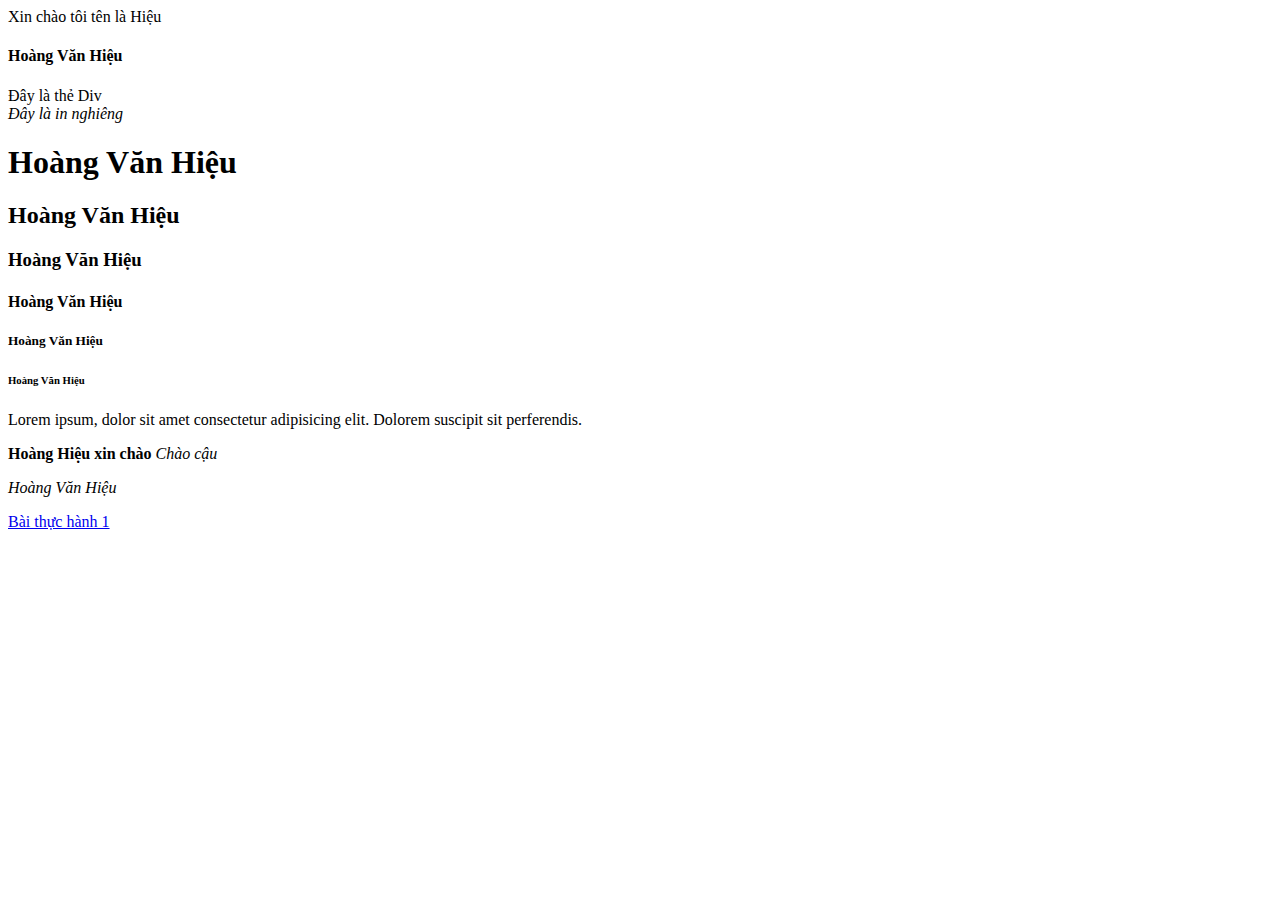
<file: Web33/index.html>
<!DOCTYPE html>
<html lang="en">
  <head>
    <meta charset="UTF-8" />
    <meta http-equiv="X-UA-Compatible" content="IE=edge" />
    <meta name="viewport" content="width=device-width, initial-scale=1.0" />
    <link
      rel="stylesheet"
      href="https://cdnjs.cloudflare.com/ajax/libs/font-awesome/6.3.0/css/all.min.css"
    />
    <title>Buoi 1</title>
  </head>
  <body>
    Xin chào tôi tên là Hiệu
    <h4>Hoàng Văn Hiệu</h4>
    <div>Đây là thẻ Div</div>
    <i> Đây là in nghiêng</i>
    <h1>Hoàng Văn Hiệu</h1>
    <h2>Hoàng Văn Hiệu</h2>
    <h3>Hoàng Văn Hiệu</h3>
    <h4>Hoàng Văn Hiệu</h4>
    <h5>Hoàng Văn Hiệu</h5>
    <h6>Hoàng Văn Hiệu</h6>
    <p>
      Lorem ipsum, dolor sit amet consectetur adipisicing elit. Dolorem suscipit
      sit perferendis.
    </p>
    <b>Hoàng Hiệu</b>
    <strong>xin chào</strong>
    <em>Chào cậu</em>
    <p>
      <i>Hoàng Văn Hiệu</i>
    </p>
    <a href="/Web33/bai_test1.html">Bài thực hành 1 </a>
  </body>
</html>
<!-- Thẻ block nằm nghiêng trên 1 dòng(phân tách nội dung trước và sau nó) -->
<!-- Thẻ inline - Nội dung nằm cùng hàng với các nội dung bên cạnh -->
</file>
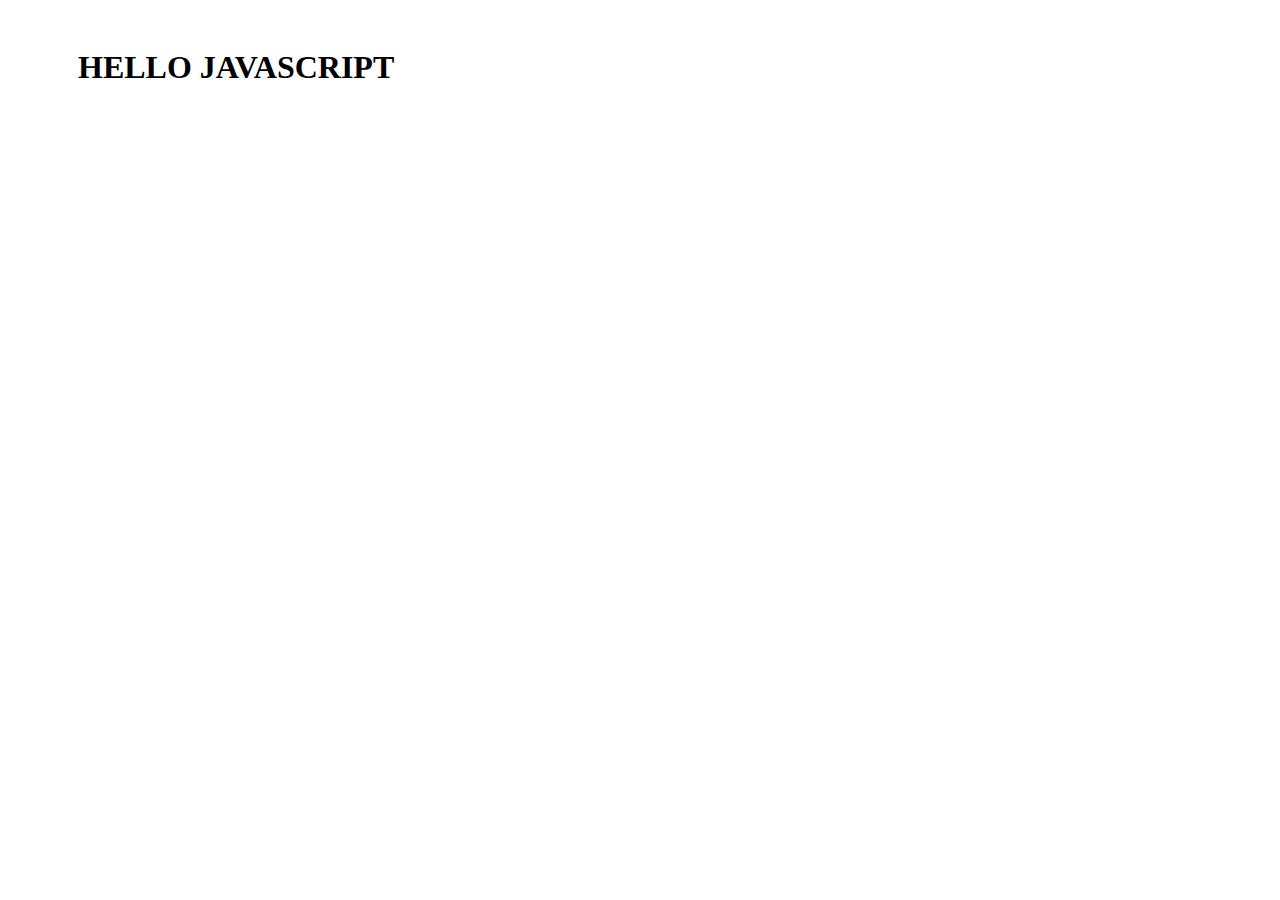
<file: Web33/lab17/index.html>
<!DOCTYPE html>
<html lang="en">
  <head>
    <meta charset="UTF-8" />
    <meta http-equiv="X-UA-Compatible" content="IE=edge" />
    <meta name="viewport" content="width=device-width, initial-scale=1.0" />
    <link rel="stylesheet" href="styles.css" />
    <title>Hoàng Văn Hiệu</title>
  </head>
  <body>
    <!-- <title>Hoàng Văn Hiệu</title> -->
    <h1 id="heading">Hello JavaScript</h1>
    <div class="inner__html"></div>

    <script src="script.js"></script>
  </body>
</html>
<!--  tìm hiểu về BOM -->
<!--  có ba cách nhúng jvs trong trang web
Tạo 1 file, và dùng suộc
-->

<!-- tất cả các tài liệu teong html đc biểu diễn là 1 node
child nodes chỉ bao gồm các node là con trực tiếp
element chỉ bao gồm các node là phần tử html
document,node và element cung cấp các thuộc tính và phương thức đặc điểm đẻ thao tác với nội dung trang và tự động cung cấp khi 1 node 
được thêm , xó  a khỏi trang
Các thuộc tính và phuowg thức của document :api/document
Các thuộc tính và phương thức của node : api.node
Các thuộc tính và phương thức của element: api.element
Một số element đặc biệt như form, input, table cung cấp một số thuộc tính và phương thức dành riêng phù hợp, tham khảo:web/api

1 Xác định thao tác với phần tử con
2 Lấy ra
3 Thay thế cái gì
4 Sử dụng các thuộc tính và phương thức phù hợp

Tìm kiếm phần tử và trả về theo id
Chỉnh sửa về thuộc tính

-->
</file>
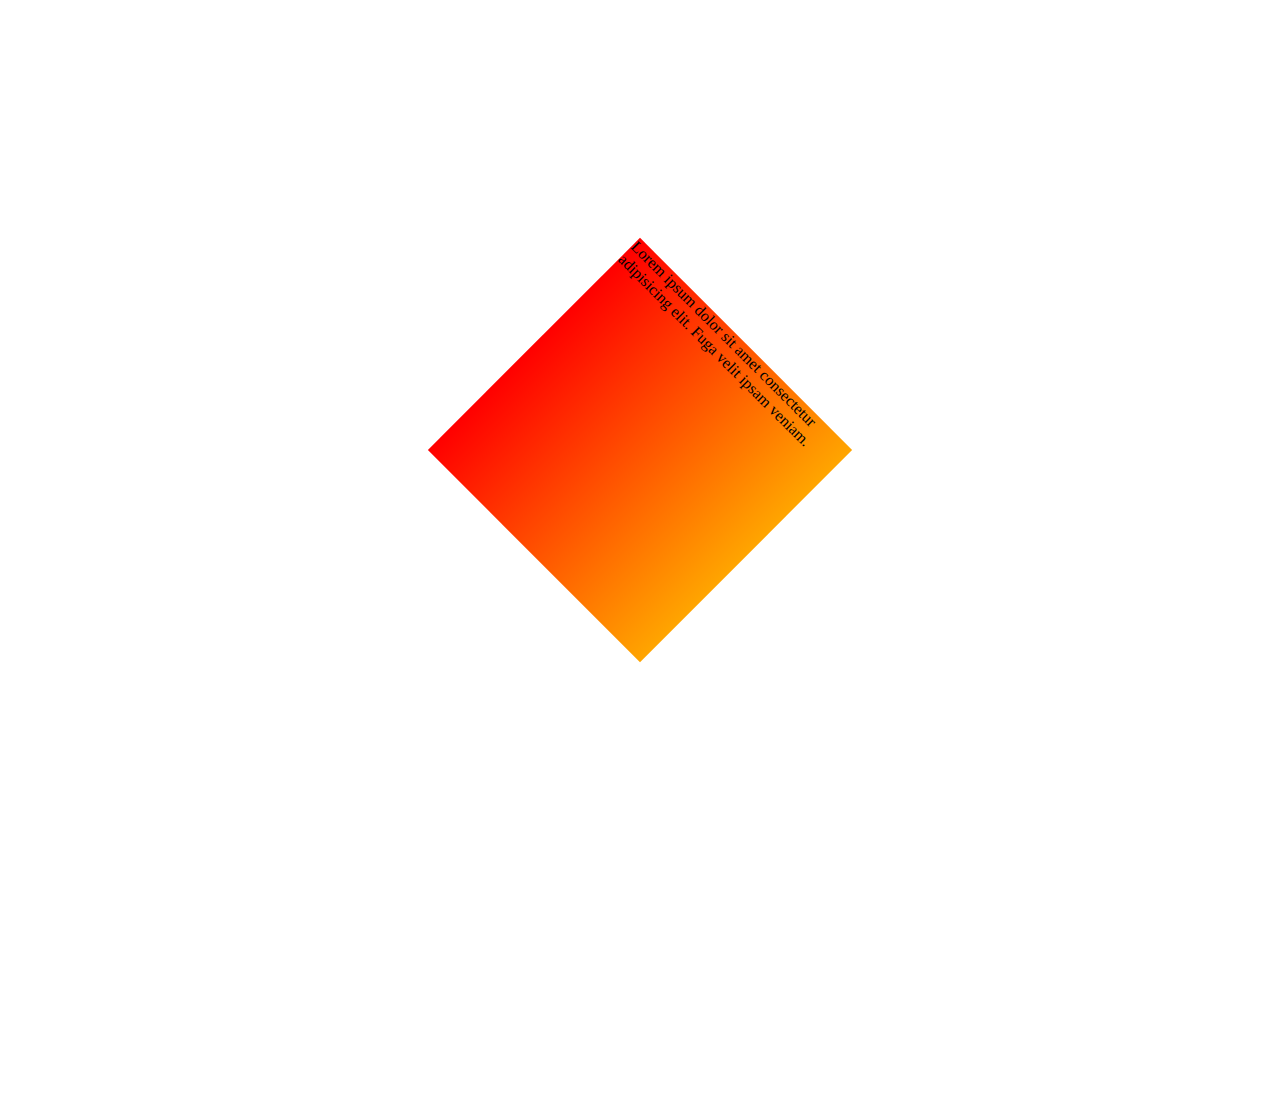
<file: Web33/lab7/index.html>
<!DOCTYPE html>
<html lang="en">
<head>
    <meta charset="UTF-8">
    <meta http-equiv="X-UA-Compatible" content="IE=edge">
    <meta name="viewport" content="width=device-width, initial-scale=1.0">
    <link rel="stylesheet" href="index.css">
    <title>Document</title>
</head>
<body>
    <div class="parent">
        <div class="box">
            <p>Lorem ipsum dolor sit amet consectetur adipisicing elit. Fuga velit ipsam veniam.</p>
        </div>

    </div>
    <div class="box2"></div>
</body>
</html>
</file>
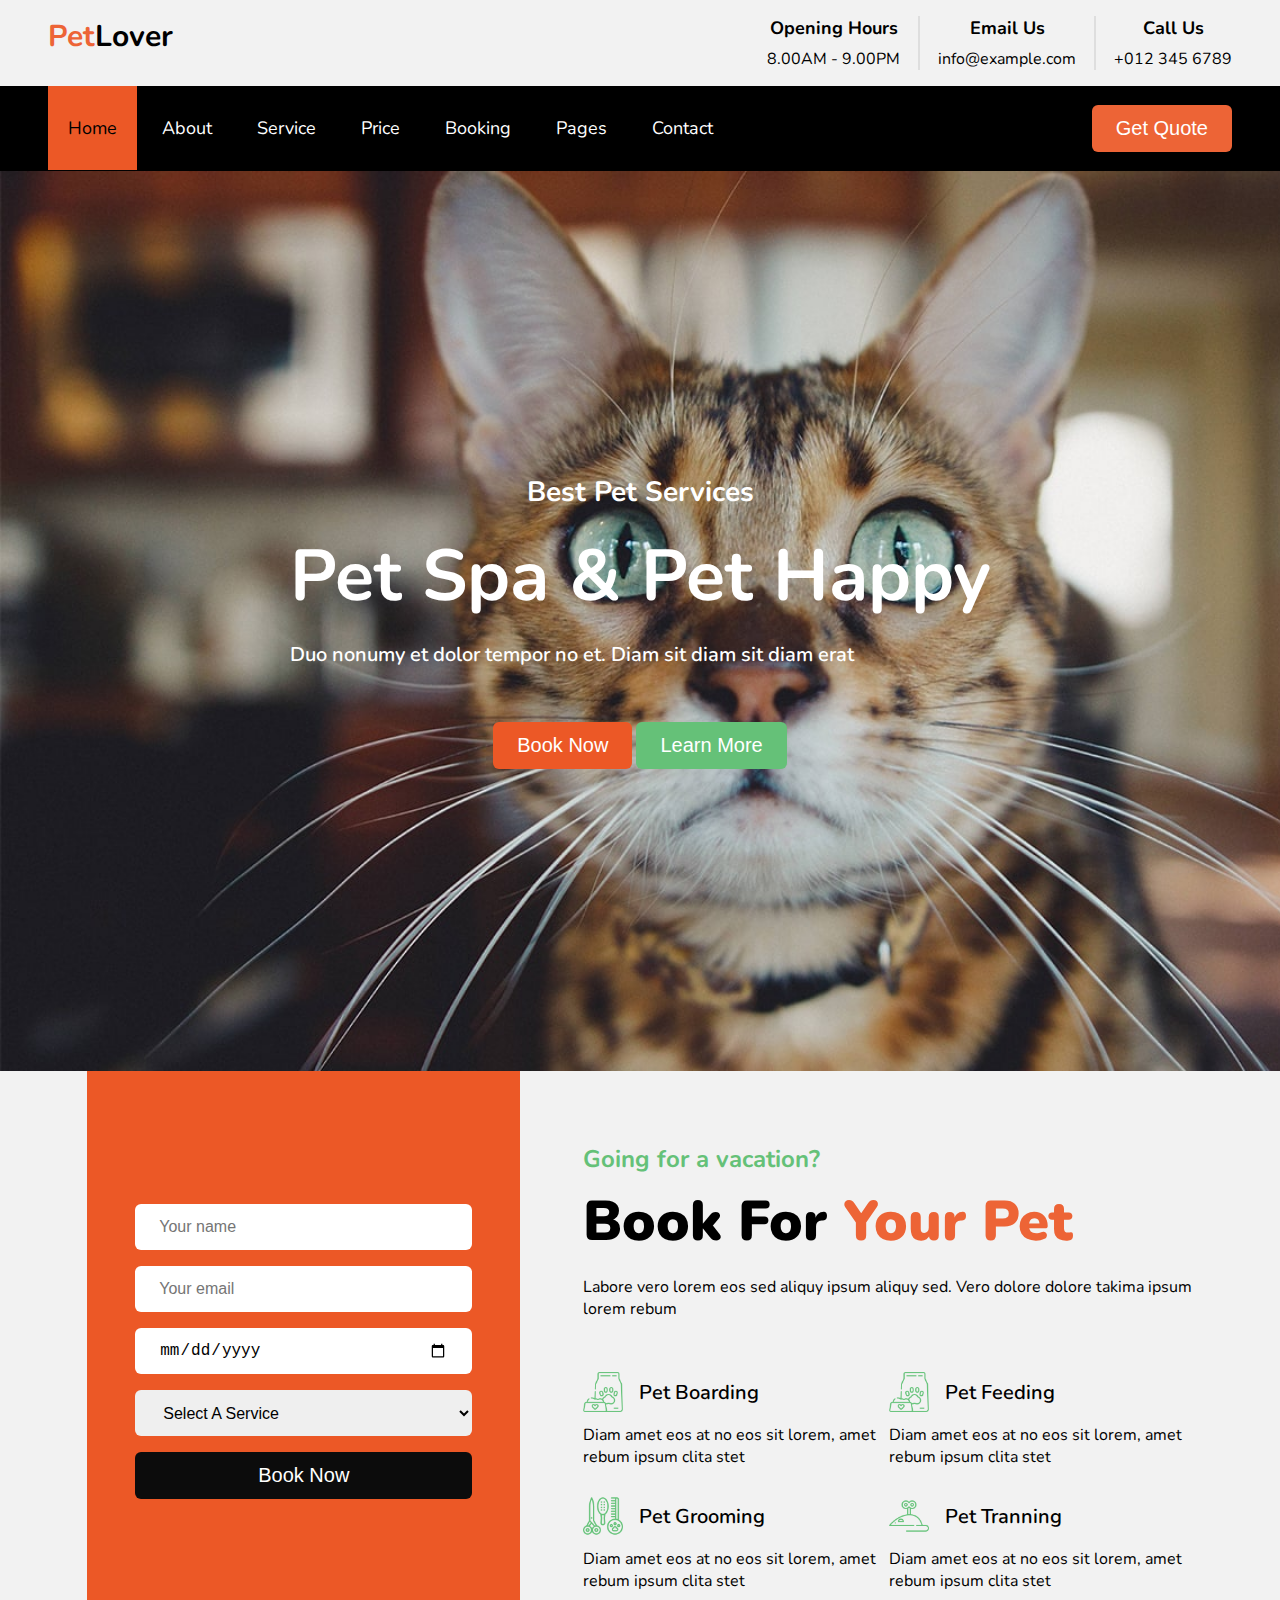
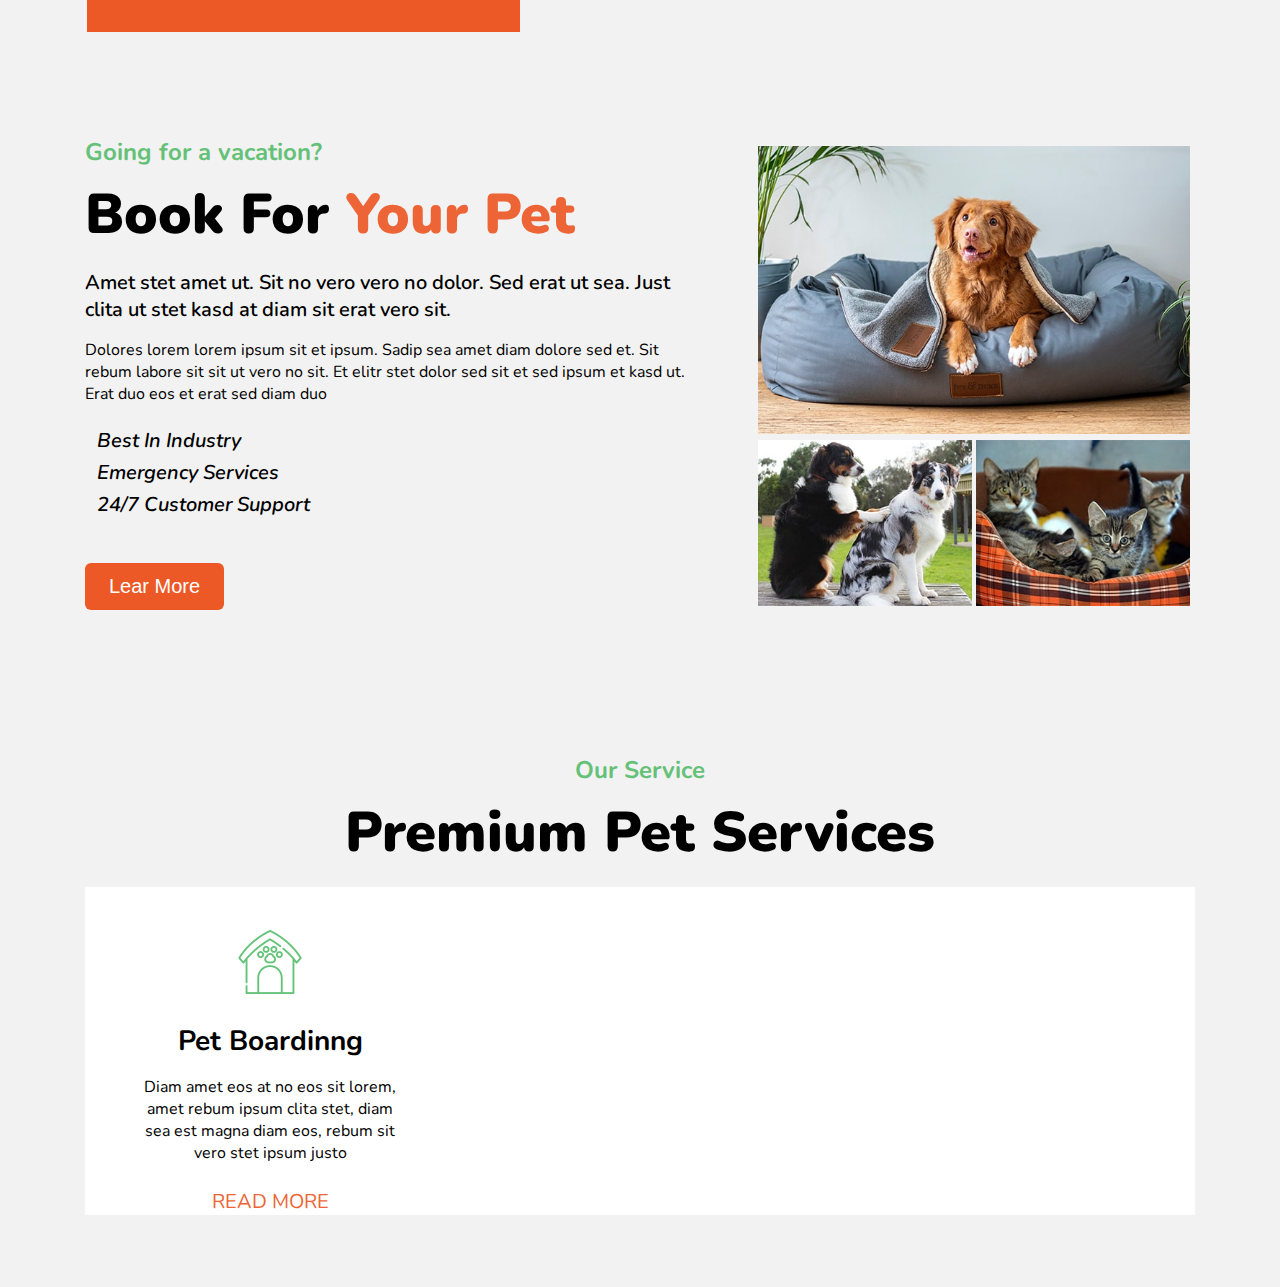
<file: Web33/pet-lover-project-master/1. Starter/index.html>
<!DOCTYPE html>
<html lang="en">
  <head>
    <meta charset="UTF-8" />
    <meta http-equiv="X-UA-Compatible" content="IE=edge" />
    <meta name="viewport" content="width=device-width, initial-scale=1.0" />
    <title>PetLover</title>
    <link rel="icon" type="image/x-icon" href="./src/images/favicon.ico" />
    <link
      href="https://fonts.googleapis.com/css2?family=Nunito+Sans&amp;family=Nunito:wght@400;600;700;800;900&amp;display=swap"
      rel="stylesheet"
    />
    <link
      rel="stylesheet"
      href="https://cdnjs.cloudflare.com/ajax/libs/font-awesome/6.1.2/css/all.min.css"
      integrity="sha512-1sCRPdkRXhBV2PBLUdRb4tMg1w2YPf37qatUFeS7zlBy7jJI8Lf4VHwWfZZfpXtYSLy85pkm9GaYVYMfw5BC1A=="
      crossorigin="anonymous"
      referrerpolicy="no-referrer"
    />
    <link rel="stylesheet" href="./styles.css" />
  </head>
  <header>
    <div class="header-top">
      <a href="" class="page-logo"
        ><span class="logo-primary">Pet</span>Lover</a
      >
      <div class="header-info">
        <div class="header-info-item">
          <h6>Opening Hours</h6>
          <div>8.00AM - 9.00PM</div>
        </div>
        <div class="vertical-ruler"></div>
        <div class="header-info-item">
          <h6>Email Us</h6>
          <div>info@example.com</div>
        </div>
        <div class="vertical-ruler"></div>

        <div class="header-info-item">
          <h6>Call Us</h6>
          <div>+012 345 6789</div>
        </div>
      </div>
    </div>
    <div class="header-bottom">
      <div class="nav">
        <div class="sec-nav">
          <ul>
            <li><a href="" class="sec-nav-link active">Home</a></li>
            <li><a href="" class="sec-nav-link">About</a></li>
            <li><a href="" class="sec-nav-link">Service</a></li>
            <li><a href="" class="sec-nav-link">Price</a></li>
            <li><a href="" class="sec-nav-link">Booking</a></li>
            <li><a href="" class="sec-nav-link">Pages</a></li>
            <li><a href="" class="sec-nav-link">Contact</a></li>
          </ul>
        </div>
        <div class="sub-nav">
          <a href="#" class="get-quote">Get Quote</a>
        </div>
      </div>
    </div>
  </header>

  <main>
    <section class="hero-section">
      <div class="hero-content">
        <h3>Best Pet Services</h3>
        <h1>Pet Spa & Pet Happy</h1>
        <h5>Duo nonumy et dolor tempor no et. Diam sit diam sit diam erat</h5>
        <div class="call-to-action">
          <a href="#"><button class="btn btn-primary">Book Now</button></a>
          <a href="#"><button class="btn btn-secondary">Learn More</button></a>
        </div>
      </div>
    </section>
    <section class="booking-section bg-grey container">
      <div class="booking-content container">
        <form action="" class="booking-form">
          <input type="text" placeholder="Your name" />
          <input type="email" placeholder="Your email" />
          <input type="date" />
          <select name="" id="">
            <option value="">Select A Service</option>
            <option value="">service-1</option>
            <option value="">service-2</option>
            <option value="">service-3</option>
          </select>
          <button class="btn">Book Now</button>
        </form>
      </div>
      <div class="booking-info section-padding">
        <h4 class="heading-sm">Going for a vacation?</h4>
        <h2 class="heading-lg">
          Book For <span class="colored">Your Pet</span>
        </h2>
        <p class="paragraph">
          Labore vero lorem eos sed aliquy ipsum aliquy sed. Vero dolore dolore
          takima ipsum lorem rebum
        </p>
        <ul class="booking-features">
          <li>
            <div class="booking-features-title">
              <img src="./src/icons/pet-feeding.png" alt="" />
              <h5>Pet Boarding</h5>
            </div>
            <p>
              Diam amet eos at no eos sit lorem, amet rebum ipsum clita stet
            </p>
          </li>
          <li>
            <div class="booking-features-title">
              <img src="./src/icons/pet-feeding.png" alt="" />
              <h5>Pet Feeding</h5>
            </div>
            <p>
              Diam amet eos at no eos sit lorem, amet rebum ipsum clita stet
            </p>
          </li>
          <li>
            <div class="booking-features-title">
              <img src="./src/icons/pet-grooming.png" alt="" />
              <h5>Pet Grooming</h5>
            </div>
            <p>
              Diam amet eos at no eos sit lorem, amet rebum ipsum clita stet
            </p>
          </li>
          <li>
            <div class="booking-features-title">
              <img src="./src/icons/pet-training.png" alt="" />
              <h5>Pet Tranning</h5>
            </div>
            <p>
              Diam amet eos at no eos sit lorem, amet rebum ipsum clita stet
            </p>
          </li>
        </ul>
      </div>
    </section>
    <section class="about-us-section section-padding container">
      <div class="about-us-info">
        <h4 class="heading-sm">Going for a vacation?</h4>
        <h2 class="heading-lg">
          Book For <span class="colored">Your Pet </span>
        </h2>
        <h5>
          Amet stet amet ut. Sit no vero vero no dolor. Sed erat ut sea. Just
          clita ut stet kasd at diam sit erat vero sit.
        </h5>
        <p class="paragraph">
          Dolores lorem lorem ipsum sit et ipsum. Sadip sea amet diam dolore sed
          et. Sit rebum labore sit sit ut vero no sit. Et elitr stet dolor sed
          sit et sed ipsum et kasd ut. Erat duo eos et erat sed diam duo
        </p>
        <ul class="about-us-list">
          <li>
            <i class="fa fa-check-double"><h5>Best In Industry</h5></i>
          </li>
          <li>
            <i class="fa fa-check-double"><h5>Emergency Services</h5></i>
          </li>
          <li>
            <i class="fa fa-check-double"><h5>24/7 Customer Support</h5></i>
          </li>
        </ul>
        <button class="btn btn-primary">Lear More</button>
      </div>
      <div class="about-us-gallery">
        <img style="height: 288px" src="./src/images/about-1.jpg" alt="" />
        <img
          style="width: 214px; height: 166px"
          src="./src/images/about-2.jpg"
          alt=""
        />
        <img
          style="width: 214px; height: 166px"
          src="./src/images/about-3.jpg"
          alt=""
        />
      </div>
    </section>
    <section class="Service-section section-padding">
      <div class="title1 container">
        <h4 class="text-center">Our Service</h4>
        <h2 class="heading-lg text-center">Premium Pet Services</h2>
      </div>
      <div class="list-item container">
        <div class="item text-center">
          <div class="image">
            <img src="./src/icons/pet-boarding.png" alt="" />
          </div>

          <h3>Pet Boardinng</h3>
          <p>
            Diam amet eos at no eos sit lorem, amet rebum ipsum clita stet, diam
            sea est magna diam eos, rebum sit vero stet ipsum justo
          </p>
          <a href="" class="btn link-text">READ MORE</a>
          <!-- <div class="image-title"></div> -->
        </div>
      </div>
    </section>
  </main>
  <body></body>
</html>
</file>
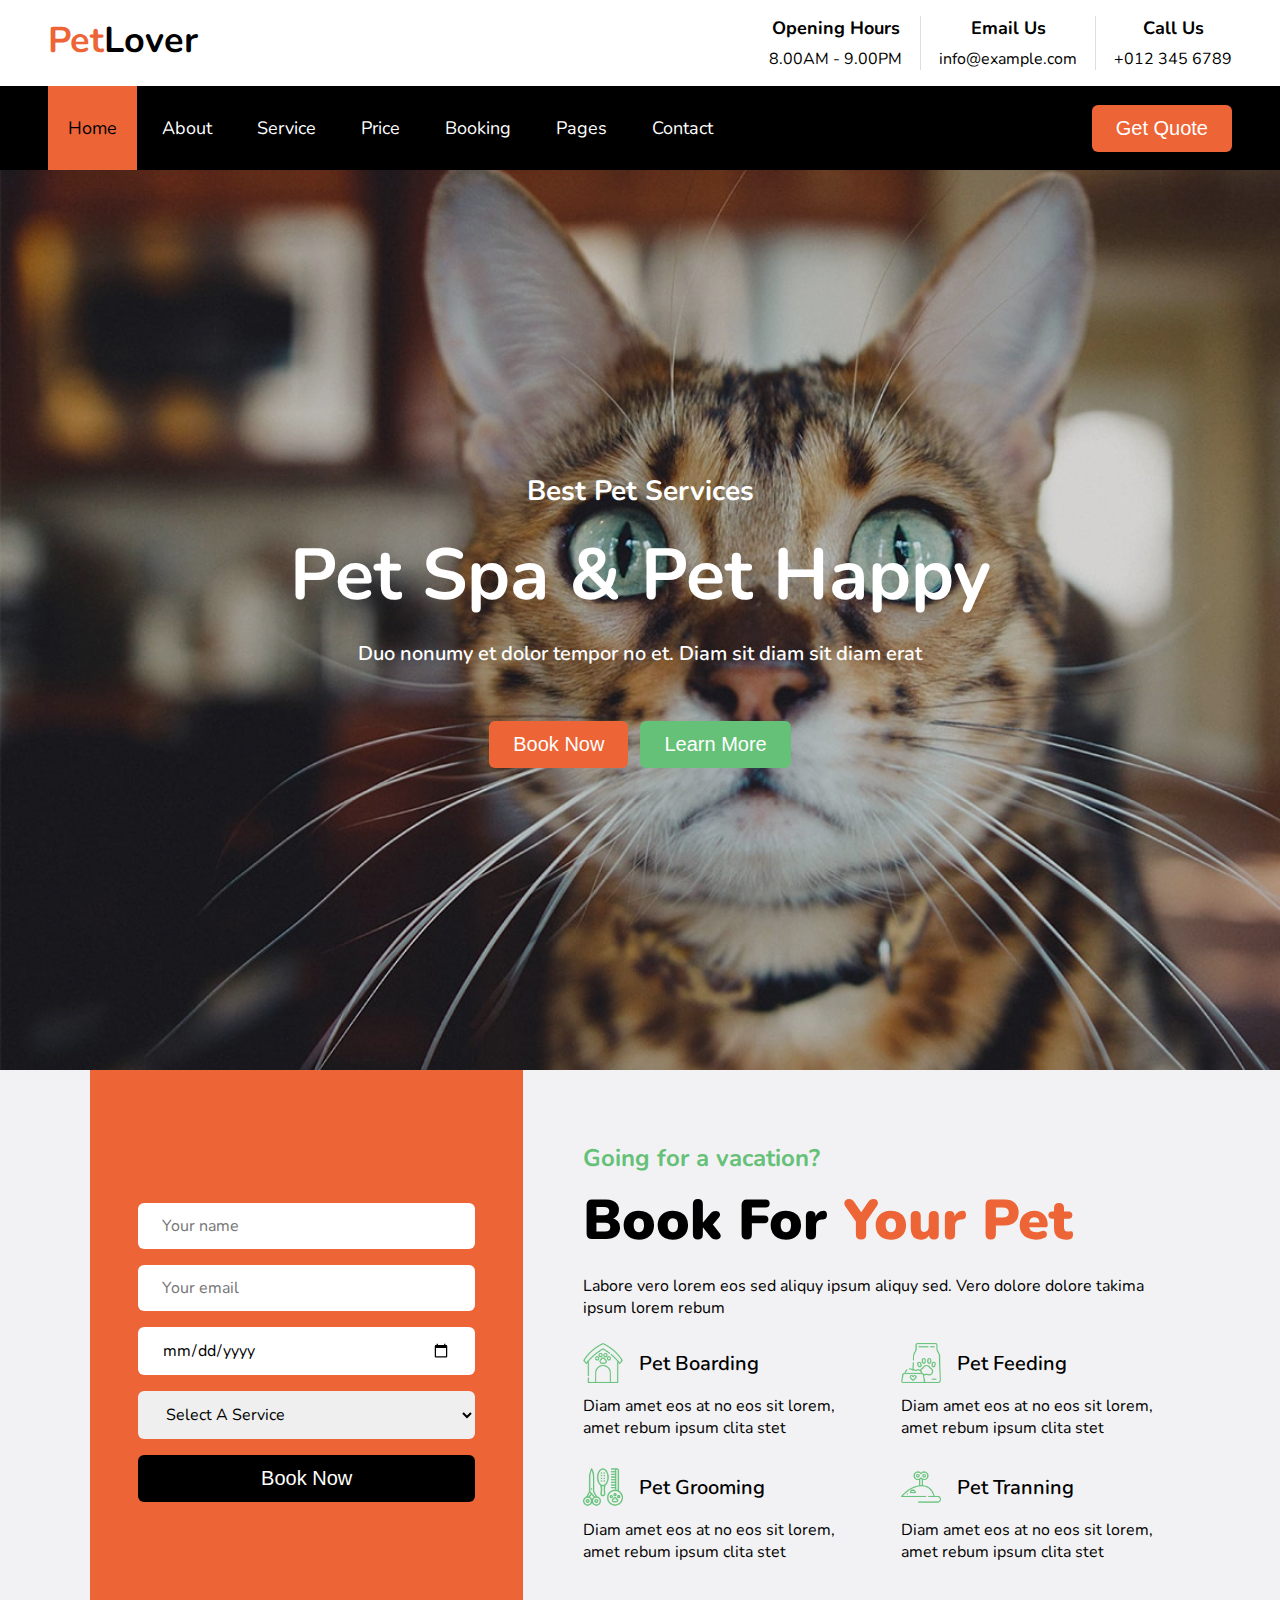
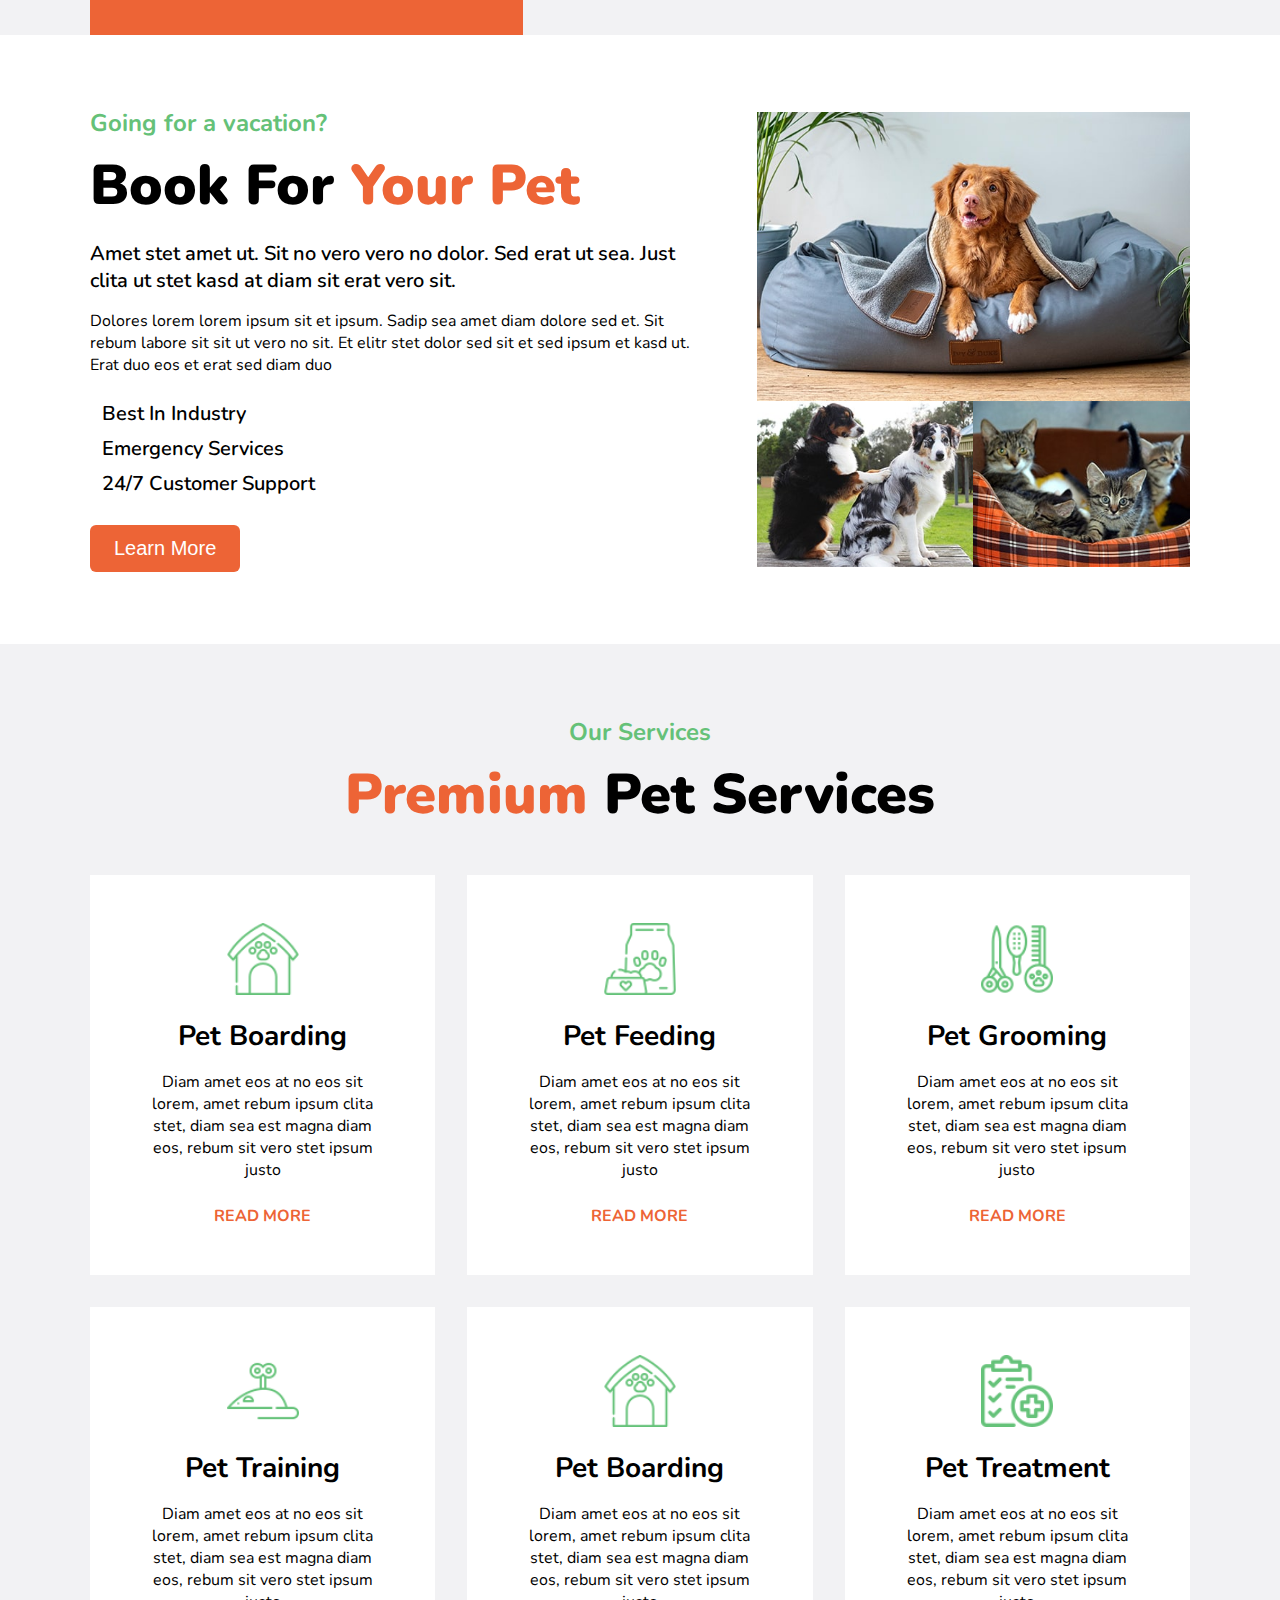
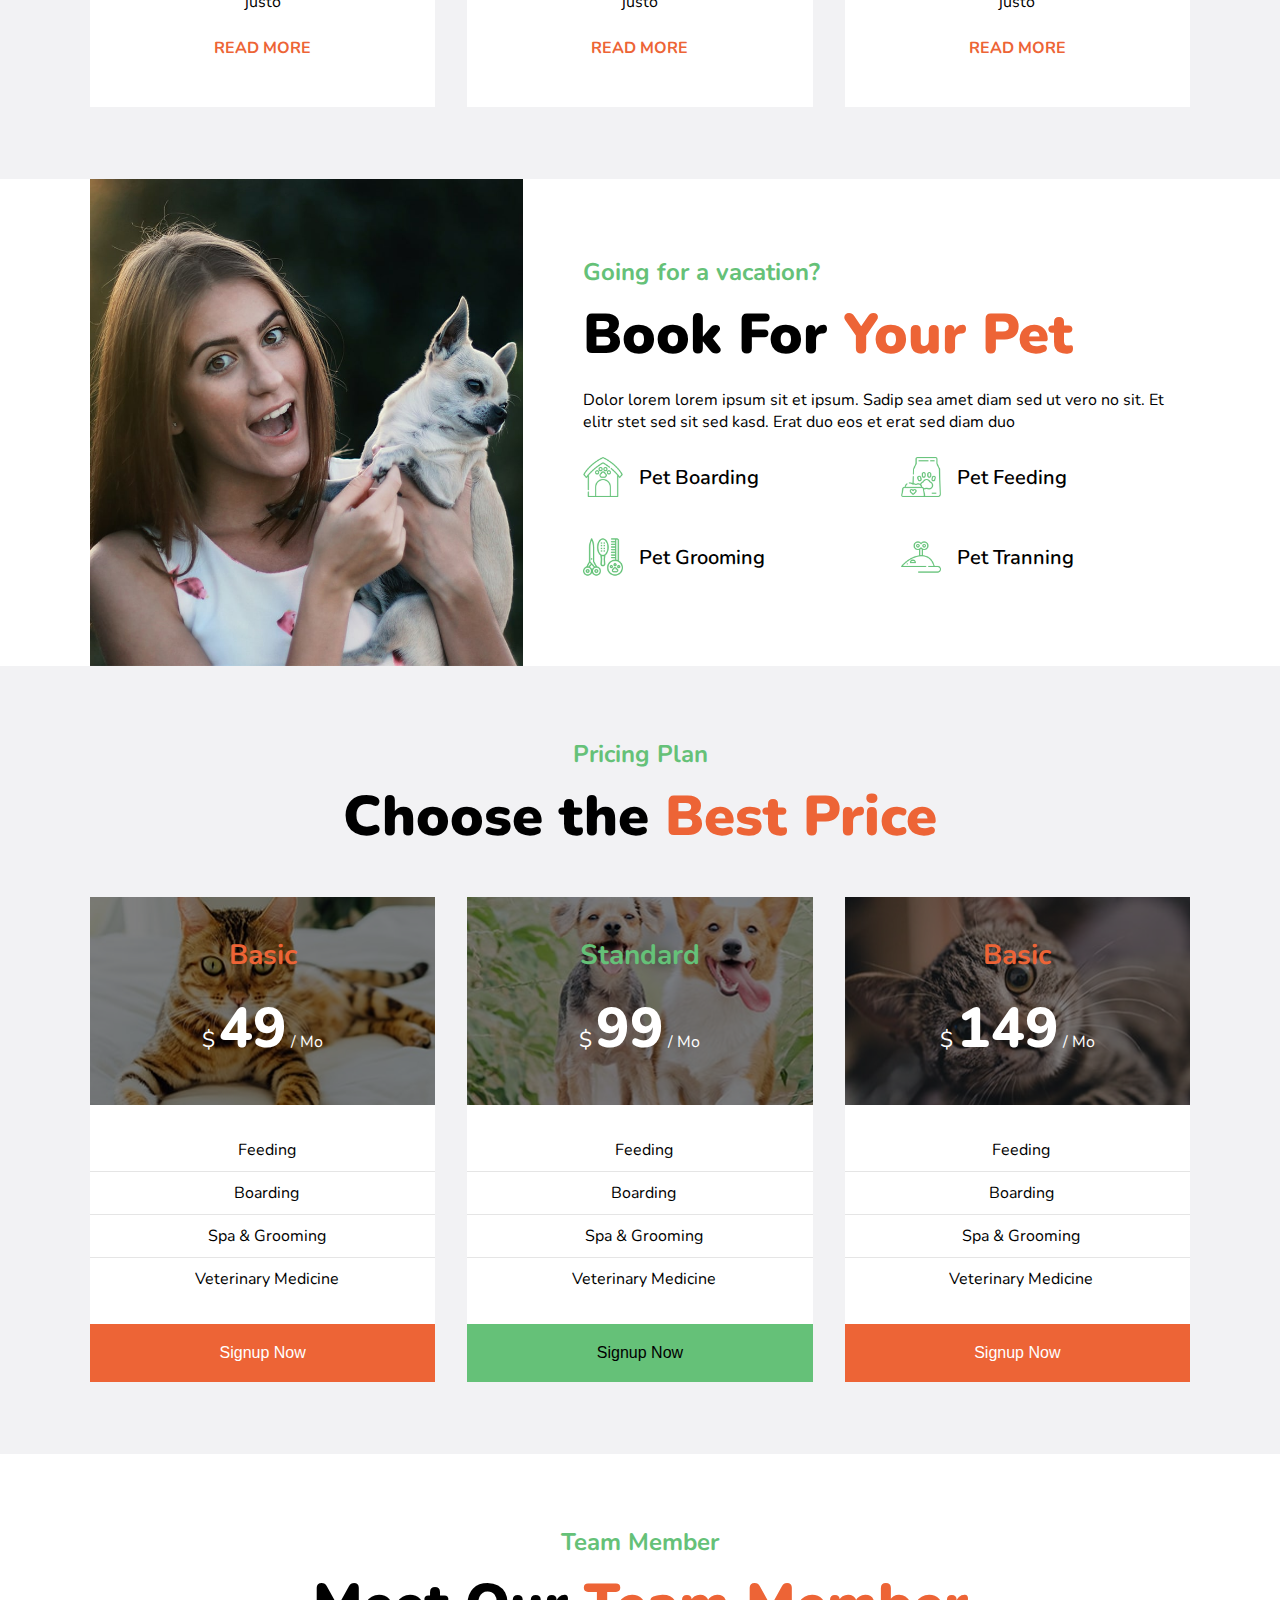
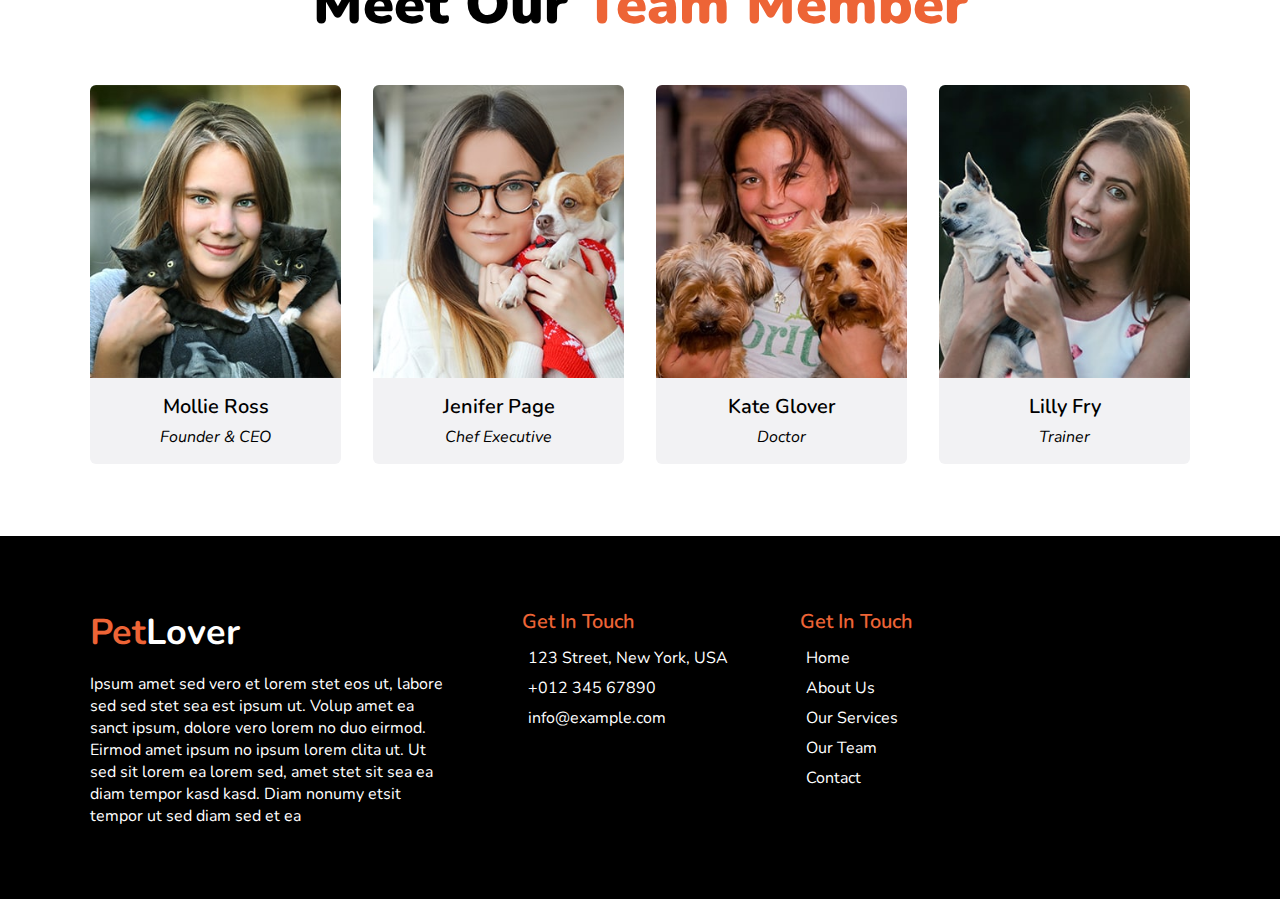
<file: Web33/pet-lover-project-master/2. Final/index.html>
<!DOCTYPE html>
<html lang="en">

<head>
    <meta charset="UTF-8">
    <meta http-equiv="X-UA-Compatible" content="IE=edge">
    <meta name="viewport" content="width=device-width, initial-scale=1.0">
    <title>PetLover</title>
    <link rel="icon" type="image/x-icon" href="./src/images/favicon.ico">
    <link
        href="https://fonts.googleapis.com/css2?family=Nunito+Sans&amp;family=Nunito:wght@400;600;700;800;900&amp;display=swap"
        rel="stylesheet">
    <link rel="stylesheet" href="https://cdnjs.cloudflare.com/ajax/libs/font-awesome/6.1.2/css/all.min.css"
        integrity="sha512-1sCRPdkRXhBV2PBLUdRb4tMg1w2YPf37qatUFeS7zlBy7jJI8Lf4VHwWfZZfpXtYSLy85pkm9GaYVYMfw5BC1A=="
        crossorigin="anonymous" referrerpolicy="no-referrer" />
    <link rel="stylesheet" href="./styles.css">
</head>

<body>
    <header>
        <div class="header-top">
            <a href="#" class="page-logo">
                <span class="logo-primary">Pet</span>Lover
            </a>

            <div class="header-info">
                <div class="header-info-item">
                    <h6>Opening Hours</h6>
                    <div>8.00AM - 9.00PM</div>
                </div>
                <div class="vertical-ruler"></div>
                <div class="header-info-item">
                    <h6>Email Us</h6>
                    <div>info@example.com</div>
                </div>
                <div class="vertical-ruler"></div>
                <div class="header-info-item">
                    <h6>Call Us</h6>
                    <div>+012 345 6789</div>
                </div>
            </div>
        </div>

        <div class="header-bottom">
            <nav class="header-nav">
                <a class="active" href="#">Home</a>
                <a href="#">About</a>
                <a href="#">Service</a>
                <a href="#">Price</a>
                <a href="#">Booking</a>
                <a href="#">Pages</a>
                <a href="#">Contact</a>
            </nav>
            <a class="header-btn-link" href="#">
                <button class="btn btn-primary">Get Quote</button>
            </a>
        </div>
    </header>

    <main>
        <section class="hero-section">
            <div class="hero-content">
                <h3>Best Pet Services</h3>
                <h1>Pet Spa & Pet Happy</h1>
                <h5>Duo nonumy et dolor tempor no et. Diam sit diam sit diam erat</h5>

                <div class="call-to-action">
                    <a href="#">
                        <button class="btn btn-primary ">Book Now</button>
                    </a>
                    <a href="#">
                        <button class="btn btn-secondary">Learn More</button>
                    </a>
                </div>
            </div>
        </section>

        <section class="booking-section bg-gray">
            <div class="booking-content container">
                <form class="booking-form">
                    <input class="rounded" type="text" placeholder="Your name">
                    <input class="rounded" type="email" placeholder="Your email">
                    <input class="rounded" type="date" placeholder="Reservation Date">
                    <select class="rounded">
                        <option value="">Select A Service</option>
                        <option value="service-1">Service 1</option>
                        <option value="service-2">Service 2</option>
                        <option value="service-3">Service 3</option>
                    </select>
                    <button class="btn">Book Now</button>
                </form>
                <div class="booking-info section-padding">
                    <h4 class="heading-sm">Going for a vacation?</h4>
                    <h2 class="heading-lg">Book For <span class="colored">Your Pet</span></h2>
                    <p class="paragraph">Labore vero lorem eos sed aliquy ipsum aliquy sed. Vero dolore dolore takima
                        ipsum lorem rebum
                    </p>

                    <ul class="booking-features">
                        <li>
                            <div class="booking-feature-title">
                                <img src="./src/icons/pet-boarding.png" alt="Pet Boarding">
                                <h5>Pet Boarding</h5>
                            </div>
                            <p>Diam amet eos at no eos sit lorem, amet rebum ipsum clita stet</p>
                        </li>
                        <li>
                            <div class="booking-feature-title">
                                <img src="./src/icons/pet-feeding.png" alt="Pet Feeding">
                                <h5>Pet Feeding</h5>
                            </div>
                            <p>Diam amet eos at no eos sit lorem, amet rebum ipsum clita stet</p>
                        </li>
                        <li>
                            <div class="booking-feature-title">
                                <img src="./src/icons/pet-grooming.png" alt="Pet Grooming">
                                <h5>Pet Grooming</h5>
                            </div>
                            <p>Diam amet eos at no eos sit lorem, amet rebum ipsum clita stet</p>
                        </li>
                        <li>
                            <div class="booking-feature-title">
                                <img src="./src/icons/pet-training.png" alt="">
                                <h5>Pet Tranning</h5>
                            </div>
                            <p>Diam amet eos at no eos sit lorem, amet rebum ipsum clita stet</p>
                        </li>
                    </ul>
                </div>
            </div>
        </section>

        <section class="about-us-section section-padding container">
            <div class="about-us-info">
                <h4 class="heading-sm">Going for a vacation?</h4>
                <h2 class="heading-lg">Book For <span class="colored">Your Pet</span></h2>
                <h5>Amet stet amet ut. Sit no vero vero no dolor. Sed erat ut sea. Just clita ut stet kasd at diam sit
                    erat vero sit.</h5>
                <p class="paragraph">Dolores lorem lorem ipsum sit et ipsum. Sadip sea amet diam dolore sed et. Sit
                    rebum labore sit sit ut vero no sit. Et elitr stet dolor sed sit et sed ipsum et kasd ut. Erat duo
                    eos et erat sed diam duo
                </p>

                <ul class="about-us-list">
                    <li>
                        <i class="fa fa-check-double"></i>
                        <h5>Best In Industry</h5>
                    </li>
                    <li>
                        <i class="fa fa-check-double"></i>
                        <h5>Emergency Services
                        </h5>
                    </li>
                    <li>
                        <i class="fa fa-check-double"></i>
                        <h5>24/7 Customer Support</h5>
                    </li>
                </ul>

                <a href="#">
                    <button class="btn btn-primary">Learn More</button>
                </a>
            </div>

            <div class="about-us-gallery">
                <img src="./src/images/about-1.jpg" alt="Picture of dogs">
                <img src="./src/images/about-2.jpg" alt="Picture of dogs">
                <img src="./src/images/about-3.jpg" alt="Picture of dogs">
            </div>
        </section>

        <section class="services-section section-padding bg-gray">
            <div class="container">
                <h4 class="heading-sm text-center">Our Services
                </h4>
                <h2 class="heading-lg text-center"><span class="colored">Premium</span> Pet Services</h2>

                <ul class="services-list">
                    <li class="text-center">
                        <img src="./src/icons/pet-boarding.png" alt="Pet Boarding">
                        <h3>Pet Boarding</h3>
                        <p class="paragraph">Diam amet eos at no eos sit lorem, amet rebum ipsum clita stet, diam sea
                            est magna diam eos,
                            rebum sit vero stet ipsum justo</p>
                        <a class="link-text" href="#">Read more</a>
                    </li>
                    <li class="text-center">
                        <img src="./src/icons/pet-feeding.png" alt="Pet Feeding">
                        <h3>Pet Feeding</h3>
                        <p class="paragraph">Diam amet eos at no eos sit lorem, amet rebum ipsum clita stet, diam sea
                            est magna diam eos,
                            rebum sit vero stet ipsum justo</p>
                        <a class="link-text" href="#">Read more</a>
                    </li>
                    <li class="text-center">
                        <img src="./src/icons/pet-grooming.png" alt="Pet Grooming">
                        <h3>Pet Grooming</h3>
                        <p class="paragraph">Diam amet eos at no eos sit lorem, amet rebum ipsum clita stet, diam sea
                            est magna diam eos,
                            rebum sit vero stet ipsum justo</p>
                        <a class="link-text" href="#">Read more</a>
                    </li>
                    <li class="text-center">
                        <img src="./src/icons/pet-training.png" alt="Pet Training">
                        <h3>Pet Training</h3>
                        <p class="paragraph">Diam amet eos at no eos sit lorem, amet rebum ipsum clita stet, diam sea
                            est magna diam eos,
                            rebum sit vero stet ipsum justo</p>
                        <a class="link-text" href="#">Read more</a>
                    </li>
                    <li class="text-center">
                        <img src="./src/icons/pet-boarding.png" alt="Pet Boarding">
                        <h3>Pet Boarding</h3>
                        <p class="paragraph">Diam amet eos at no eos sit lorem, amet rebum ipsum clita stet, diam sea
                            est magna diam eos,
                            rebum sit vero stet ipsum justo</p>
                        <a class="link-text" href="#">Read more</a>
                    </li>
                    <li class="text-center">
                        <img src="./src/icons/pet-treatment.png" alt="Pet Treatment">
                        <h3>Pet Treatment</h3>
                        <p class="paragraph">Diam amet eos at no eos sit lorem, amet rebum ipsum clita stet, diam sea
                            est magna diam eos,
                            rebum sit vero stet ipsum justo</p>
                        <a class="link-text" href="#">Read more</a>
                    </li>
                </ul>
            </div>
        </section>

        <section class="why-us-section container">
            <img src="./src/images/feature.jpg" alt="Women playing with her dog">

            <div class="why-us-info">
                <h4 class="heading-sm">Going for a vacation?</h4>
                <h2 class="heading-lg">Book For <span class="colored">Your Pet</span></h2>
                <p class="paragraph">Dolor lorem lorem ipsum sit et ipsum. Sadip sea amet diam sed ut vero no sit. Et
                    elitr stet sed sit sed kasd. Erat duo eos et erat sed diam duo
                </p>

                <ul class="booking-features">
                    <li>
                        <div class="booking-feature-title">
                            <img src="./src/icons/pet-boarding.png" alt="Pet Boarding">
                            <h5>Pet Boarding</h5>
                        </div>
                    </li>
                    <li>
                        <div class="booking-feature-title">
                            <img src="./src/icons/pet-feeding.png" alt="Pet Feeding">
                            <h5>Pet Feeding</h5>
                        </div>
                    </li>
                    <li>
                        <div class="booking-feature-title">
                            <img src="./src/icons/pet-grooming.png" alt="Pet Grooming">
                            <h5>Pet Grooming</h5>
                        </div>
                    </li>
                    <li>
                        <div class="booking-feature-title">
                            <img src="./src/icons/pet-training.png" alt="">
                            <h5>Pet Tranning</h5>
                        </div>
                    </li>
                </ul>
            </div>
        </section>

        <section class="pricing-section bg-gray section-padding">
            <div class="container">
                <h4 class="heading-sm text-center">Pricing Plan</h4>
                <h2 class="heading-lg text-center">Choose the <span class="colored">Best Price</span></h2>

                <ul class="pricing-plans-list">
                    <li>
                        <div class="plan-price basic">
                            <div class="plan-price-content">
                                <h3>Basic</h3>
                                <div>
                                    <span class="price-currency">$</span>
                                    <span class="price-number">49</span>
                                    <span>/ Mo</span>
                                </div>
                            </div>
                        </div>
                        <ul class="plans-features">
                            <li>
                                <i class="fa-solid fa-check"></i>
                                <span>Feeding</span>
                            </li>
                            <li>
                                <i class="fa-solid fa-check"></i>
                                <span>Boarding</span>
                            </li>
                            <li>
                                <i class="fa-solid fa-xmark"></i>
                                <span>Spa & Grooming</span>
                            </li>
                            <li>
                                <i class="fa-solid fa-xmark"></i>
                                <span>Veterinary Medicine</span>
                            </li>
                        </ul>

                        <a href="#">
                            <button class="btn-full btn-primary">Signup Now</button>
                        </a>
                    </li>

                    <li>
                        <div class="plan-price standard">
                            <div class="plan-price-content">
                                <h3>Standard</h3>
                                <div>
                                    <span class="price-currency">$</span>
                                    <span class="price-number">99</span>
                                    <span>/ Mo</span>
                                </div>
                            </div>
                        </div>
                        <ul class="plans-features">
                            <li>
                                <i class="fa-solid fa-check"></i>
                                <span>Feeding</span>
                            </li>
                            <li>
                                <i class="fa-solid fa-check"></i>
                                <span>Boarding</span>
                            </li>
                            <li>
                                <i class="fa-solid fa-check"></i>
                                <span>Spa & Grooming</span>
                            </li>
                            <li>
                                <i class="fa-solid fa-xmark"></i>
                                <span>Veterinary Medicine</span>
                            </li>
                        </ul>

                        <a href="#">
                            <button class="btn-full btn-secondary">Signup Now</button>
                        </a>
                    </li>
                    <li>
                        <div class="plan-price basic">
                            <div class="plan-price-content">
                                <h3>Basic</h3>
                                <div>
                                    <span class="price-currency">$</span>
                                    <span class="price-number">149</span>
                                    <span>/ Mo</span>
                                </div>
                            </div>
                        </div>
                        <ul class="plans-features">
                            <li>
                                <i class="fa-solid fa-check"></i>
                                <span>Feeding</span>
                            </li>
                            <li>
                                <i class="fa-solid fa-check"></i>
                                <span>Boarding</span>
                            </li>
                            <li>
                                <i class="fa-solid fa-check"></i>
                                <span>Spa & Grooming</span>
                            </li>
                            <li>
                                <i class="fa-solid fa-check"></i>
                                <span>Veterinary Medicine</span>
                            </li>
                        </ul>

                        <a href="#">
                            <button class="btn-full btn-primary">Signup Now</button>
                        </a>
                    </li>
                </ul>
            </div>
        </section>

        <section class="team-members-section section-padding container">
            <h4 class="heading-sm text-center">Team Member</h4>
            <h2 class="heading-lg text-center">Meet Our <span class="colored">Team Member</span></h2>

            <ul class="team-members-list">
                <li class="rounded">
                    <div class="team-member-pic">
                        <img src="./src/images/team-1.jpg" alt="Member 1">
                    </div>

                    <div class="member-info-wrapper">
                        <div class="member-info">
                            <div class="title">
                                <h5>Mollie Ross</h5>
                                <i>Founder & CEO</i>
                            </div>

                            <div class="social">
                                <a href="#">
                                    <i class="fa-brands fa-twitter"></i>
                                </a>
                                <a href="#">
                                    <i class="fa-brands fa-facebook-f"></i>
                                </a>
                                <a href="#">
                                    <i class="fa-brands fa-linkedin-in"></i>
                                </a>
                                <a href="#">
                                    <i class="fa-brands fa-instagram"></i>
                                </a>
                            </div>
                        </div>
                    </div>
                </li>
                <li class="rounded">
                    <div class="team-member-pic">
                        <img src="./src/images/team-2.jpg" alt="Member 2">
                    </div>

                    <div class="member-info-wrapper">
                        <div class="member-info">
                            <div class="title">
                                <h5>Jenifer Page</h5>
                                <i>Chef Executive</i>
                            </div>

                            <div class="social">
                                <a href="#">
                                    <i class="fa-brands fa-twitter"></i>
                                </a>
                                <a href="#">
                                    <i class="fa-brands fa-facebook-f"></i>
                                </a>
                                <a href="#">
                                    <i class="fa-brands fa-linkedin-in"></i>
                                </a>
                                <a href="#">
                                    <i class="fa-brands fa-instagram"></i>
                                </a>
                            </div>
                        </div>
                    </div>
                </li>
                <li class="rounded">
                    <div class="team-member-pic">
                        <img src="./src/images/team-3.jpg" alt="Member 3">
                    </div>

                    <div class="member-info-wrapper">
                        <div class="member-info">
                            <div class="title">
                                <h5>Kate Glover</h5>
                                <i>Doctor</i>
                            </div>

                            <div class="social">
                                <a href="#">
                                    <i class="fa-brands fa-twitter"></i>
                                </a>
                                <a href="#">
                                    <i class="fa-brands fa-facebook-f"></i>
                                </a>
                                <a href="#">
                                    <i class="fa-brands fa-linkedin-in"></i>
                                </a>
                                <a href="#">
                                    <i class="fa-brands fa-instagram"></i>
                                </a>
                            </div>
                        </div>
                    </div>
                </li>
                <li class="rounded">
                    <div class="team-member-pic">
                        <img src="./src/images/team-4.jpg" alt="Member 4">
                    </div>

                    <div class="member-info-wrapper">
                        <div class="member-info">
                            <div class="title">
                                <h5>Lilly Fry</h5>
                                <i>Trainer</i>
                            </div>

                            <div class="social">
                                <a href="#">
                                    <i class="fa-brands fa-twitter"></i>
                                </a>
                                <a href="#">
                                    <i class="fa-brands fa-facebook-f"></i>
                                </a>
                                <a href="#">
                                    <i class="fa-brands fa-linkedin-in"></i>
                                </a>
                                <a href="#">
                                    <i class="fa-brands fa-instagram"></i>
                                </a>
                            </div>
                        </div>
                    </div>
                </li>
            </ul>
        </section>
    </main>

    <footer class="page-footer section-padding">
        <div class="page-footer-content container">
            <div class="footer-info">
                <h2 class="page-logo">
                    <span class="logo-primary">Pet</span>Lover

                </h2>

                <p>Ipsum amet sed vero et lorem stet eos ut, labore sed sed stet sea est ipsum ut. Volup amet ea
                    sanct ipsum, dolore vero lorem no duo eirmod. Eirmod amet ipsum no ipsum lorem clita ut. Ut sed
                    sit lorem ea lorem sed, amet stet sit sea ea diam tempor kasd kasd. Diam nonumy etsit tempor ut
                    sed diam sed et ea</p>
            </div>

            <div class="footer-list">
                <h5>Get In Touch</h5>

                <ul>
                    <li>
                        <i class="fa-solid fa-location-dot"></i>
                        <span>123 Street, New York, USA</span>
                    </li>
                    <li>
                        <i class="fa-solid fa-phone"></i>
                        <span>+012 345 67890</span>
                    </li>
                    <li>
                        <i class="fa-solid fa-envelope"></i>
                        <span>info@example.com</span>
                    </li>
                </ul>
            </div>

            <div class="footer-list">
                <h5>Get In Touch</h5>

                <ul>
                    <li>
                        <a class="footer-link" href="#">
                            <i class="fa-solid fa-chevron-right"></i>
                            <span>Home</span>
                        </a>
                    </li>
                    <li>
                        <a class="footer-link" href="#">
                            <i class="fa-solid fa-chevron-right"></i>
                            <span>About Us</span>
                        </a>
                    </li>
                    <li>
                        <a class="footer-link" href="#">
                            <i class="fa-solid fa-chevron-right"></i>
                            <span>Our Services</span>
                        </a>
                    </li>
                    <li>
                        <a class="footer-link" href="#">
                            <i class="fa-solid fa-chevron-right"></i>
                            <span>Our Team</span>
                        </a>
                    </li>
                    <li>
                        <a class="footer-link" href="#">
                            <i class="fa-solid fa-chevron-right"></i>
                            <span>Contact</span>
                        </a>
                    </li>
                </ul>
            </div>
        </div>
    </footer>
</body>

</html>
</file>
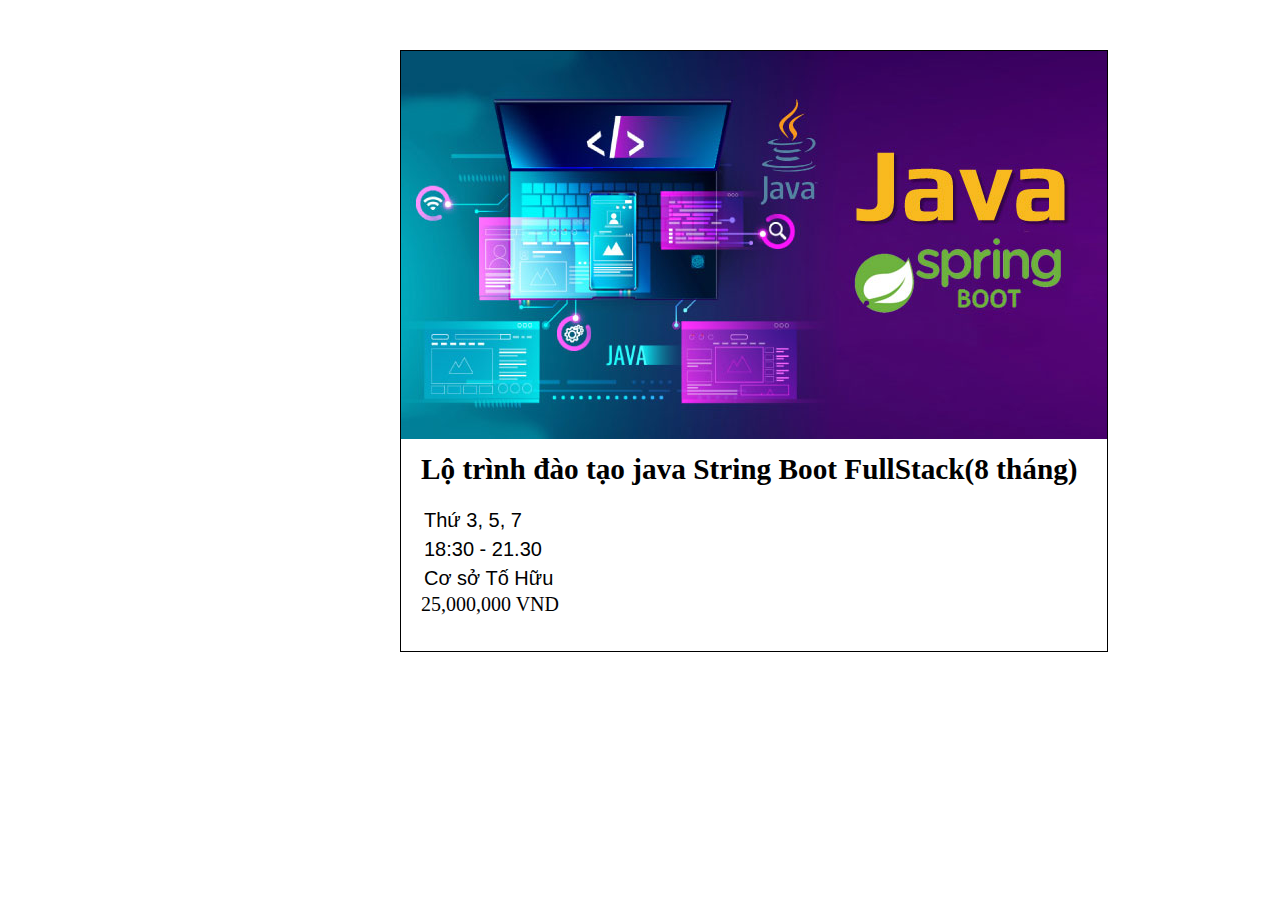
<file: bai-test-1-2.html>
<!DOCTYPE html>
<html lang="en">
  <head>
    <meta charset="UTF-8" />
    <meta http-equiv="X-UA-Compatible" content="IE=edge" />
    <meta name="viewport" content="width=device-width, initial-scale=1.0" />
    <title>bai thực hành 2</title>
    <link rel="stylesheet" href="/bai-test.css" />
  </head>
  <body>
    <section>
      <div id="img">
        <img src="/Web33/Img/java-spring-boot.jpg" alt="" />
      </div>
      <div id="title">
        <h3>Lộ trình đào tạo java String Boot FullStack(8 tháng)</h3>
      </div>
      <div id="box">
        <ul>
          <li>Thứ 3, 5, 7</li>
          <li>18:30 - 21.30</li>
          <li>Cơ sở Tố Hữu</li>
        </ul>
        <div>
          <p>25,000,000 VND</p>
        </div>
      </div>
    </section>
  </body>
</html>
</file>
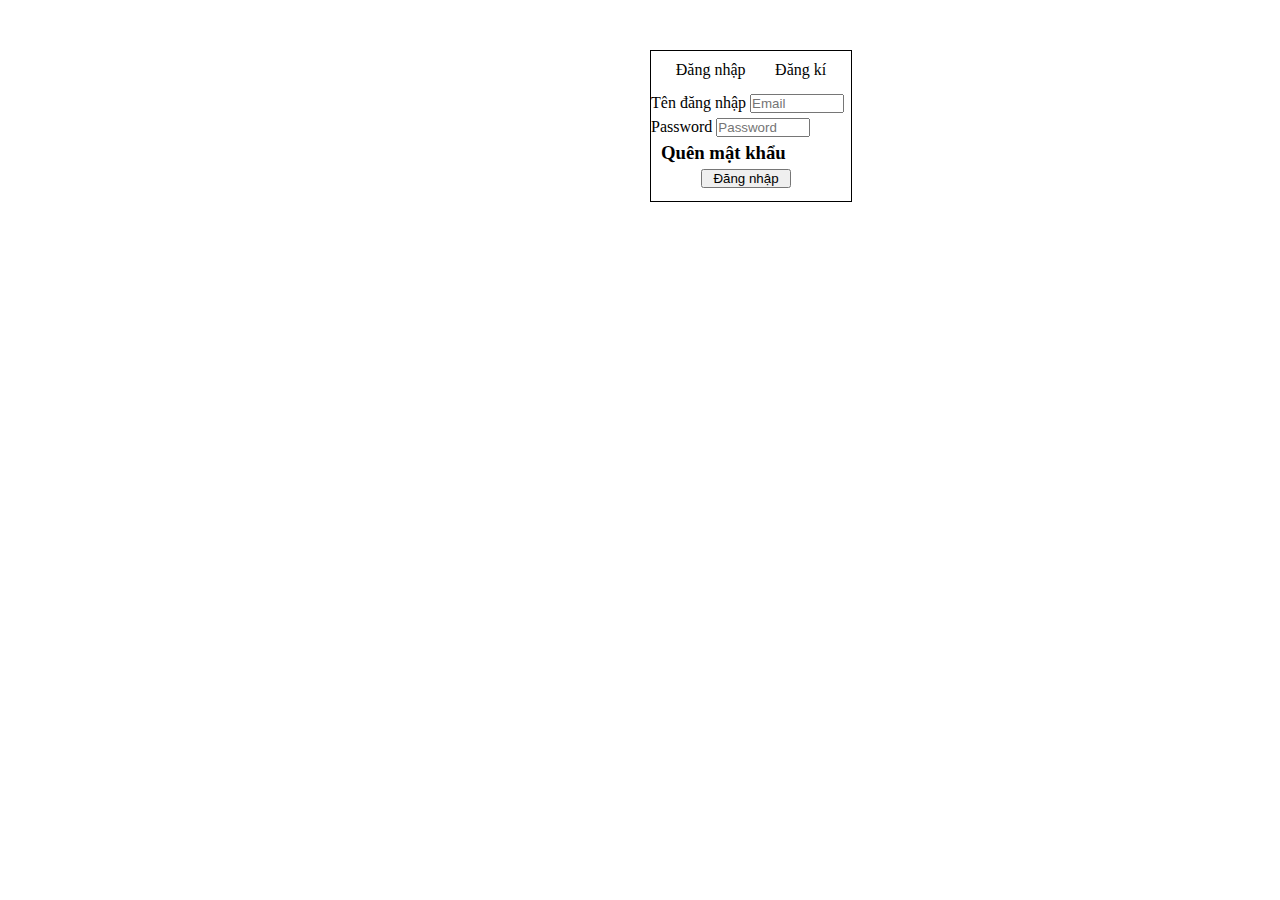
<file: bai-thuc-hanh-2,3.html>
<!DOCTYPE html>
<html lang="en">
  <head>
    <meta charset="UTF-8" />
    <meta http-equiv="X-UA-Compatible" content="IE=edge" />
    <meta name="viewport" content="width=device-width, initial-scale=1.0" />
    <title>Bai thuc thuc-hanh-buoi-2</title>
    <link
      rel="stylesheet"
      href="/Web33/Img/channels4_profile.jpg"
      type="image/x-icon"
    />
    <style>
      * {
        margin: 0;
        padding: 0;
      }
      form {
        width: 200px;
        height: 150px;
        border: 1px solid;
        margin: 50px 650px;
      }
      nav {
        display: flex;
        justify-content: space-around;
        margin: 10px;
      }
      button {
        width: 90px;
        margin: 0 50px;
      }
    </style>
  </head>
  <body>
    <form>
      <nav>
        <div class="item1">
          <p>Đăng nhập</p>
        </div>
        <div class="item2">
          <p>Đăng kí</p>
        </div>
      </nav>
      <label for="Tên đăng nhập">Tên đăng nhập</label>

      <input
        style="width: 90px; margin: 5px 0"
        type="text "
        placeholder="Email"
      />
      <br />
      <label for="Password">Password</label>
      <input style="width: 90px" type="text " placeholder="Password" />
      <div style="padding: 5px 10px" class="box3">
        <h3>Quên mật khẩu</h3>
      </div>
      <div class="button">
        <button>Đăng nhập</button>
      </div>
    </form>
  </body>
</html>
</file>
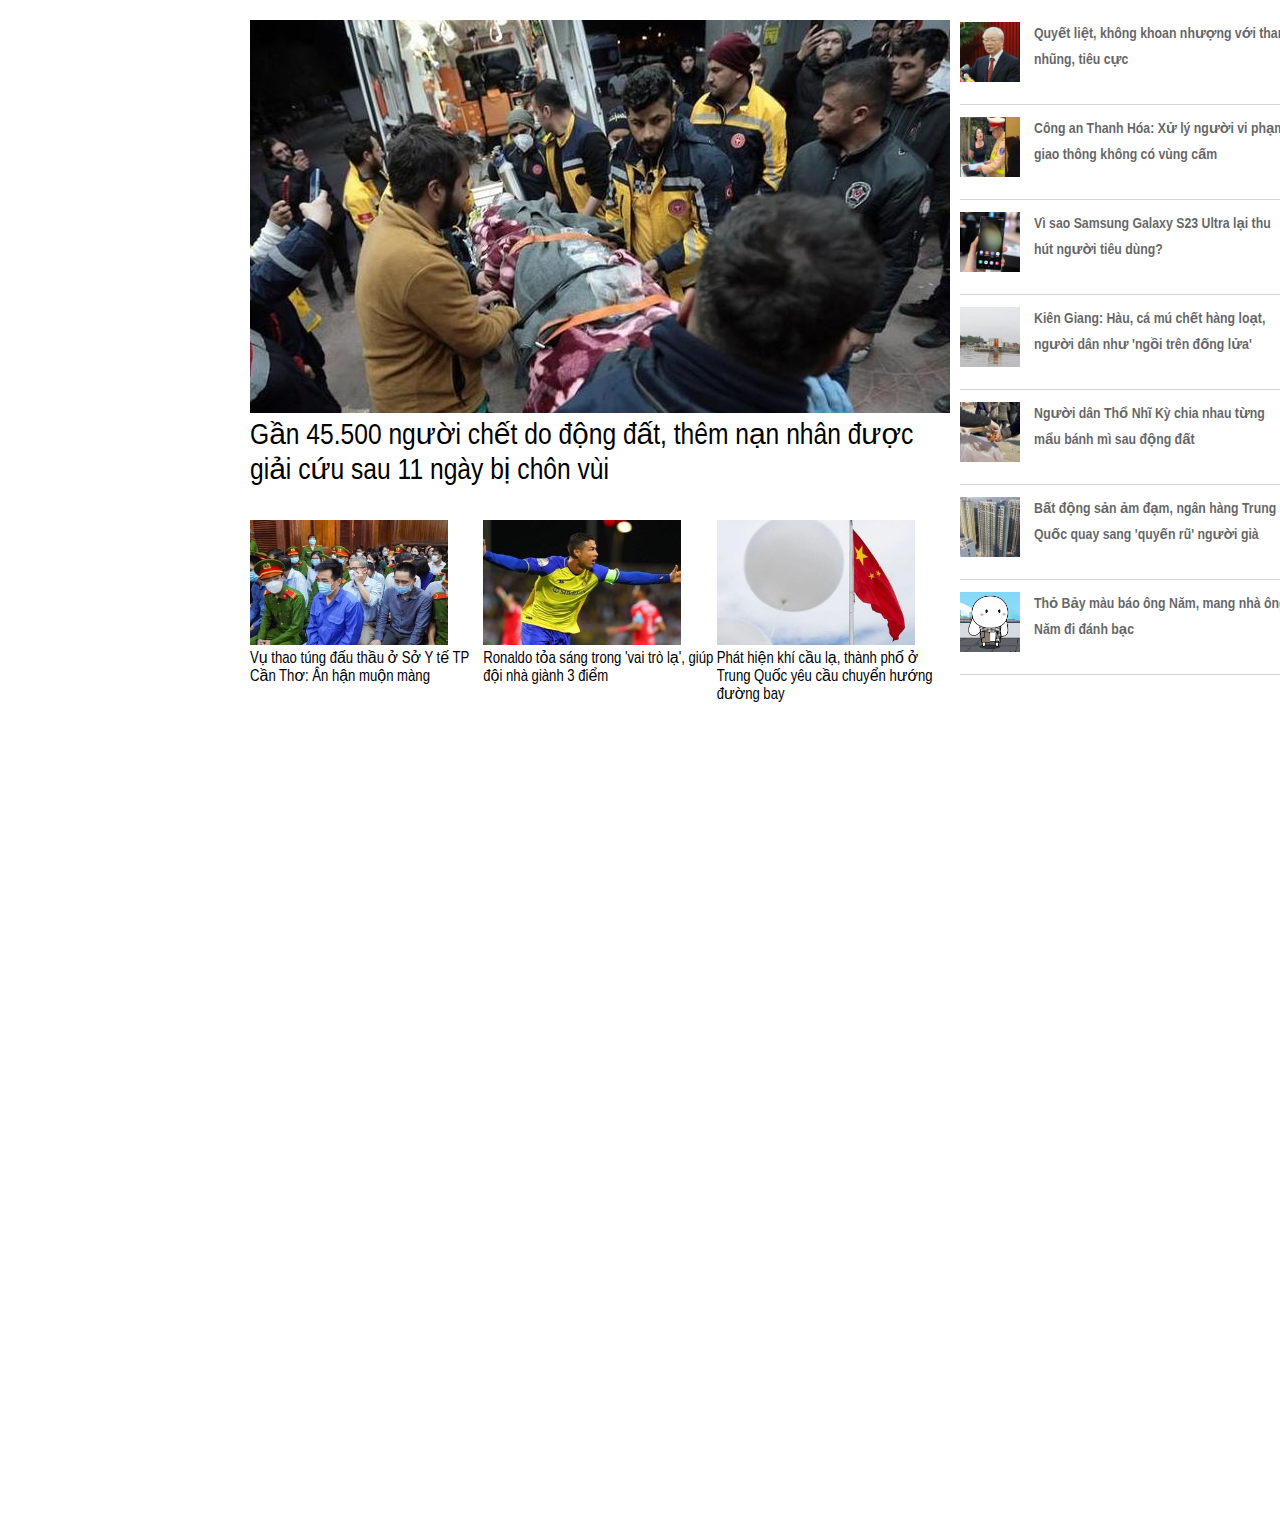
<file: bai_tap-1.html>
<!DOCTYPE html>
<html lang="en">
  <head>
    <meta charset="UTF-8" />
    <meta http-equiv="X-UA-Compatible" content="IE=edge" />
    <meta name="viewport" content="width=device-width, initial-scale=1.0" />
    <link rel="stylesheet" href="/bai_tap_1.css" />
    <title>Báo mói</title>
  </head>
  <body>
    <div id="main">
      <div id="banner">
        <div id="header">
          <div class="img">
            <img src="/Web33/Img/anh dong dat.jpg" alt="" />
          </div>
          <div class="title">
            <p>
              Gần 45.500 người chết do động đất, thêm nạn nhân được giải cứu sau
              11 ngày bị chôn vùi
            </p>
          </div>
        </div>

        <div id="container">
          <div class="list-item">
            <div class="item1">
              <img src="/Web33/Img/item1.jpg" width="198" height="125" alt="" />
              <div class="content">
                Phát hiện khí cầu lạ, thành phố ở Trung Quốc yêu cầu chuyển
                hướng đường bay
              </div>
            </div>
            <div class="item2">
              <img src="/Web33/Img/item2.jpg" width="198" height="125" alt="" />
              <div class="content">
                Ronaldo tỏa sáng trong 'vai trò lạ', giúp đội nhà giành 3 điểm
              </div>
            </div>
            <div class="item3">
              <img src="/Web33/Img/item3.jpg" width="198" height="125" alt="" />
              <div class="content">
                Vụ thao túng đấu thầu ở Sở Y tế TP Cần Thơ: Ân hận muộn màng
              </div>
            </div>
          </div>
        </div>
        
      </div>
      <div id="content">
        <div class="list-content">
          <div class="box1">
            <img src="/Web33/Img/item4.jpg" width="60" height="60" alt="" />
            <p>Quyết liệt, không khoan nhượng với tham nhũng, tiêu cực</p>
          </div>
          <div class="box2">
            <img src="/Web33/Img/item5.jpg" width="60" height="60" alt="" />
            <p>
              Công an Thanh Hóa: Xử lý người vi phạm giao thông không có vùng
              cấm
            </p>
          </div>
          <div class="box3">
            <img src="/Web33/Img/item6.jpg" width="60" height="60" alt="" />
            <p>Vì sao Samsung Galaxy S23 Ultra lại thu hút người tiêu dùng?</p>
          </div>
          <div class="box4">
            <img
              src="/Web33/Img/Kien giang.jpg"
              width="60"
              height="60"
              alt=""
            />
            <p>
              Kiên Giang: Hàu, cá mú chết hàng loạt, người dân như 'ngồi trên
              đống lửa'
            </p>
          </div>
          <div class="box5">
            <img
              src="/Web33/Img/nguoi dan mĩ.jpg"
              width="60"
              height="60"
              alt=""
            />
            <p>Người dân Thổ Nhĩ Kỳ chia nhau từng mẩu bánh mì sau động đất</p>
          </div>
          <div class="box6">
            <img
              src="/Web33/Img/bat dong san.jpg"
              width="60"
              height="60"
              alt=""
            />
            <p>
              Bất động sản ảm đạm, ngân hàng Trung Quốc quay sang 'quyến rũ'
              người già
            </p>
          </div>
          <div class="box7">
            <img
              src="/Web33/Img/channels4_profile.jpg"
              width="60"
              height="60"
              alt=""
            />
            <p>Thỏ Bảy màu báo ông Năm, mang nhà ông Năm đi đánh bạc</p>
          </div>
        </div>
      </div>
    </div>
  </body>
</html>
</file>
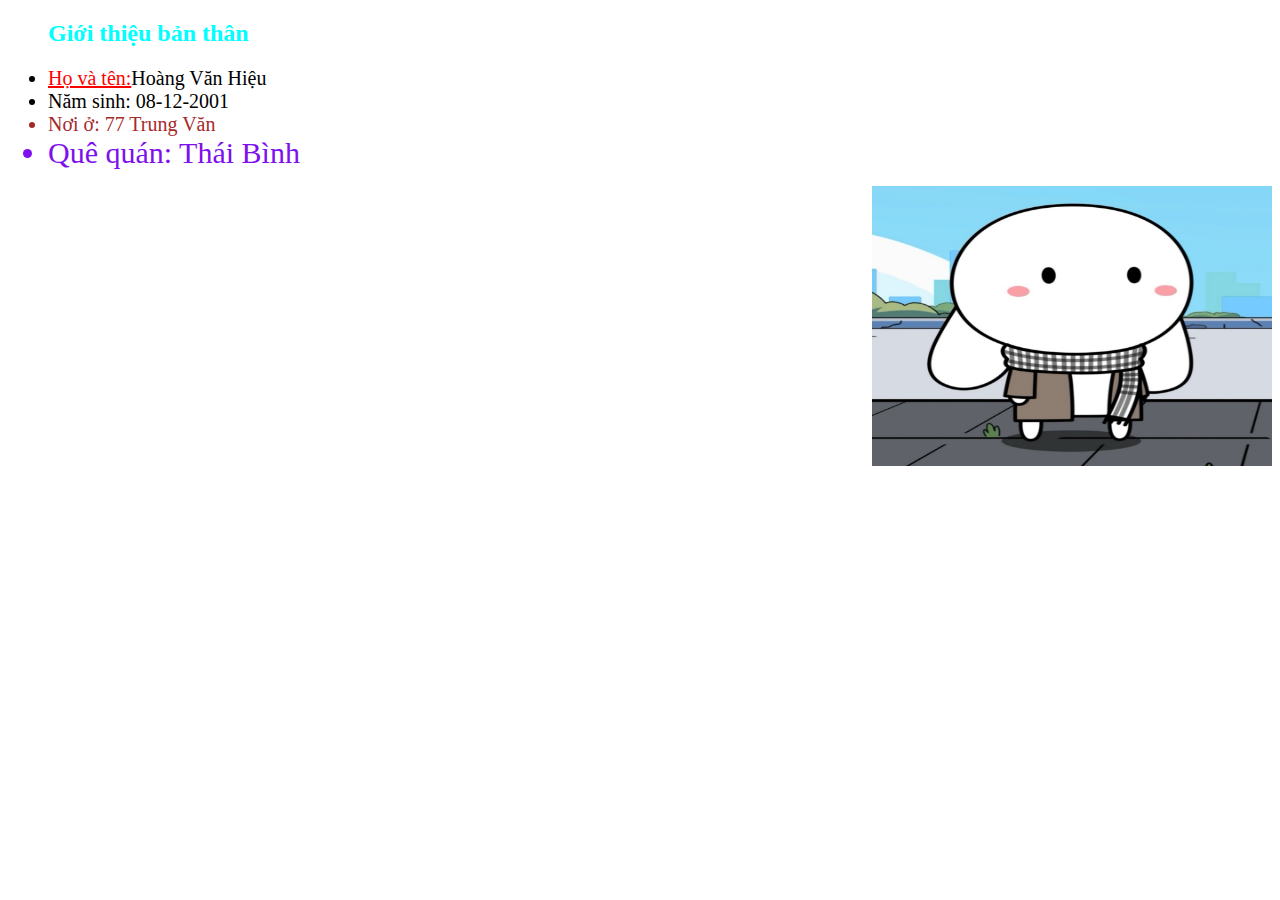
<file: gioi_thieu_ve_ca_nhan.html>
<!DOCTYPE html>
<html lang="en">
  <head>
    <meta charset="UTF-8" />
    <meta http-equiv="X-UA-Compatible" content="IE=edge" />
    <meta name="viewport" content="width=device-width, initial-scale=1.0" />
    <title>Hoàng Văn Hiệu</title>
    <style>
      h2 {
        color: aqua;
      }
      a {
        color: red;
      }
    </style>
    <style>
      #box {
        height: 100%;
        width: 100%;
      }
      img {
        float: right;
        height: 280px;
        width: 400px;
      }
      li {
        font-size: 20px;
      }
    </style>
  </head>
  <body>
    <div id="box">
      <div id="box1">
        <ul>
          <h2>Giới thiệu bản thân</h2>
          <li>
            <a href="https://www.facebook.com/HoangVanHieu0812/">Họ và tên:</a
            >Hoàng Văn Hiệu
          </li>
          <li>Năm sinh: 08-12-2001</li>
          <li style="color: brown">Nơi ở: 77 Trung Văn</li>
          <li style="color: rgb(126, 16, 237); font-size: 30px">
            Quê quán: Thái Bình
          </li>
        </ul>
      </div>
      <div id="box2">
        <img src="/Web33/Img/channels4_profile.jpg" alt="" />   
      </div>
    </div>
  </body>
</html>
</file>
<file: Web33/lab17/styles.css>
body{
    font-family: 'Times New Roman', Times, serif;
    padding: 20px;
}
h1{
    margin-left: 50px;
    text-transform: uppercase;
}
</file>
<file: Web33/lab7/index.css>
* {
  margin: 0;
  padding: 0;
  box-sizing: border-box;
}
body{
    min-height: 100vh;
    /* background-image: linear-gradient(red 0%,red 50%,red,orange); */
    /* background-image: linear-gradient(0deg,red,orange); */
}
.box {
  /* height: 200px; */
  /* background-color: red;
   */
  /* width: calc(100% - 40px);
  margin-left: auto;
  margin-right: auto; */
}
.box2{
   height: 200px;
  /* background-color: red; */
  width: min(600px,calc(100%-40px));
  margin-left: auto;
  margin-right: auto;
}
.parent{
    display: flex;
    align-items: center;
    justify-content: center;
    min-height: 100vh;
}
.box{
    width: 300px;
    height: 300px;
    background-image: linear-gradient(to right ,red,orange);
    /* transform: scale(-1.5); */
    /* transform: translate(100px,100px); */
    transform: rotate(45deg);
    animation: spin 4s linear  infinite;

    
}
@keyframes spin{
    0% { transform: scale(1) rotate(180deg);
    border-radius: 0;}
    50%{
        transform: scale(1.5);
        border-radius: 50%;
    }
    100% { transform: scale(1) rotate(360deg);
    border-radius: 0;}
}
</file>
<file: Web33/pet-lover-project-master/1. Starter/styles.css>
* {
  margin: 0;
  padding: 0;
  box-sizing: border-box;
}

html {
  font-size: 62.5%;
}

body {
  font-family: "Nunito", sans-serif;
  font-size: 1.6rem;
  background-color: #f2f2f2;
}
/* UTILITES CLASS */
.container {
  max-width: 1110px;
  margin: 0 auto;
}
.bg-grey {
  background-color: #f2f2f2;
}
:root {
  --primary-color: #ed6436;
  --primary-color-hover: #ec5826;
  --secondary-color: #65c178;
  --secondary-color-hover: #59bc6d;
  --background-color: #f2f2f2;
}

/* REUSEABLE COMPONEMTS */
.btn {
  font-size: 2rem;
  padding: 1.2rem 2.4rem;
  border-radius: 6px;
  border-style: none;
}
input,
select {
  width: 337px;
  height: 46px;
  border-radius: 6px;
  margin-bottom: 16px;
  font-size: 16px;
  padding: 12px 24px;
  border: none;
}
a {
  color: inherit;
  text-decoration: none;
}
h2 {
  font-family: Nunito;
  font-size: 56px;
  font-weight: 900;
  margin: 0px 0px 16px;
}
h3 {
  font-family: Nunito;
  font-size: 28px;
  font-weight: 700;
  margin: 0px 0px 16px;
  text-align: center;
}
h4 {
  color: var(--secondary-color);
  font-family: Nunito;
  font-size: 24px;
  font-weight: 700;
  margin: 0px 0px 8px;
}
h5 {
  font-family: Nunito;
  font-size: 20px;
  font-weight: 600;
  text-align: left;
}
h6 {
  font-size: 1.8rem;
}
a button {
  cursor: pointer;
}
.active {
  background-color: #ec5826;
  color: #000000;
}
p.paragraph {
  font-family: Nunito;
  margin: 0px 0px 24px;
  margin-top: 16px;
}
.section-padding {
  padding-top: 7.2rem;
  padding-bottom: 7.2rem;
}
.fa {
  display: flex;
}
li {
  list-style: none;
}
.text-center {
  text-align: center;
}
/* Header */
/* Header-top */
.header-top {
  display: flex;
  justify-content: space-between;
  margin: 16px 48px;
}

.page-logo {
  font-size: 30px;
  font-weight: 700;
}
.page-logo .logo-primary {
  color: #ed6436;
}
.header-info {
  display: flex;
}
.header-info-item h6 {
  text-align: center;
  margin-bottom: 8px;
  font-size: 18px;
}
.vertical-ruler {
  width: 2px;
  background-color: #dedede;
  margin: 0 18px;
}

/* header-bottom */
.header-bottom {
  /* flex-direction: column; */
  height: 85px;
  background-color: #000000;
  color: #ffffff;
  /* display: flex; */
  font-size: 18px;
  justify-content: space-between;
  padding: 0px 48px;
}
.nav {
  display: flex;
  justify-content: space-between;
  /* position: relative; */
}
.sec-nav ul {
  display: flex;
  justify-content: end;
}
.sec-nav ul li {
  list-style: none;
  margin-right: 5px;
  text-align: center;
}
li:hover .sec-nav-link {
  color: #000000;
  background-color: var(--primary-color-hover);
}

.sec-nav-link {
  display: flex;
  display: block;
  font-family: Nunito;
  font-size: 18px;
  padding: 30px 20px;
}

.get-quote {
  /* position: absolute; */
  align-items: flex-start;
  background-color: var(--primary-color);
  border-radius: 6px;
  color: #ffffff;
  display: inline-block;
  font-family: Arial;
  font-size: 20px;
  padding: 12px 24px;
  text-align: center;
  margin: 19px 0;
}
.sub-nav:hover .get-quote {
  background-color: var(--primary-color-hover);
}
.main {
  width: 100%;
}

.hero-section {
  height: 100vh;
  background-image: url(./src/images/hero.jpg);
  background-size: cover;
  display: flex;
  justify-content: center;
  align-items: center;
}
.hero-content {
  text-align: center;
}

.hero-content h3 {
  color: #ffffff;
  font-family: Nunito;
  font-size: 28px;
  font-weight: 700;
  margin: 0px 0px 16px;
}
.hero-content h1 {
  color: #ffffff;
  font-family: Nunito;
  font-size: 72px;
  font-weight: 700;
  margin: 0px 0px 16px;
}
.hero-content h5 {
  color: #ffffff;
  font-family: Nunito;
  font-size: 20px;
  font-weight: 600;
}
.call-to-action {
  margin-top: 54px;
}
.btn-primary {
  align-items: flex-start;
  background-color: #ec5826;
  border-radius: 6px;
  color: #ffffff;
  display: inline-block;
  font-family: Arial;
  font-size: 20px;
  padding: 12px 24px;
  text-align: center;
}
.btn-secondary {
  align-items: flex-start;
  background-color: #65c178;
  border-radius: 6px;
  color: #ffffff;
  display: inline-block;
  font-family: Arial;
  font-size: 20px;
  padding: 12px 24px;
  text-align: center;
}
/*  BOOKING SECTION */
.booking-section {
  display: grid;
  grid-template-columns: 5fr 7fr;
  gap: 60px;
}
.booking-content .booking-form {
  background-color: #ec5826;
  /* height: 100px; */
  display: flex;
  flex-direction: column;
  margin: 0 auto;
  padding: 133px 48px;
}

.booking-form > button.btn {
  background-color: #0c0c0c;
  color: #ffffff;
  width: 337px;
}
.booking-info {
  /* background-color: #59bc6d; */
}
.booking-features {
  list-style: none;
  display: grid;
  grid-template-columns: 1fr 1fr;
}
span.colored {
  color: var(--primary-color);
}
.booking-features-title {
  display: flex;
  /* text-align: center; */
  align-items: center;
  /* margin:px 0; */
  margin-bottom: 12px;
  padding-top: 0px;
  margin-top: 28px;
}
.booking-features-title img {
  margin-right: 16px;
  width: 4rem;
}

.about-us-section {
}

/* SECTION-PADDING */
.about-us-section {
  display: grid;
  grid-template-columns: 7fr 5fr;
  column-gap: 6rem;
  align-items: center;
}
.about-us-info {
}
.about-us-list {
  margin-bottom: 3.8rem;
}

li > i.fa-check-double {
  color: #65c178;
  font-size: 24px;
  font-weight: 900;
  line-height: 24px;
  text-align: left;
}
.fa-check-double > h5 {
  color: #000000;
  margin: 0px 12px 0px 12px;
  margin-bottom: 8px;
}
.about-us-gallery {
  /* display: flex; */
  width: 433px;
  height: 455px;
}
/* .about-us-gallery img:first-child {
  grid-column:1 / span 2;
} */
/* .about >img{
  display: flex;
} */

.list-item {
  display: grid;
  grid-template-columns: 4fr 4fr 4fr;
    background-color: #ffffff;
}
.image {
  margin-top: 43px;
  margin-bottom: 22px;
}
.item p{
  margin: 0 48px;
  margin-bottom: 24px;
  margin-top: 16px;
}
.item a{
  margin-bottom: 48px;

}
.link-text{
  color: var(--primary-color);
  
}
</file>
<file: Web33/pet-lover-project-master/2. Final/styles.css>
:root {
  --primary-color: #ed6436;
  --primary-color-hover: #ec5826;
  --secondary-color: #65c178;
  --secondary-color-hover: #59bc6d;
  --background-grey-color: #f2f2f4;
}

* {
  margin: 0;
  padding: 0;
  box-sizing: border-box;
}

html {
  font-size: 62.5%;
}

body {
  font-family: "Nunito", sans-serif;
  font-size: 1.6rem;
}

h1 {
  font-size: 7.2rem;
}

h2 {
  font-size: 5.6rem;
  font-weight: 900;
}

h3 {
  font-size: 2.8rem;
  margin-bottom: 1.6rem;
}

h5 {
  font-size: 2rem;
  font-weight: 600;
}

h6 {
  font-size: 1.8rem;
}

a {
  color: inherit;
  text-decoration: none;
}

a button {
  cursor: pointer;
}

button {
  border: none;
  color: inherit;
  font-size: inherit;
}

input,
select {
  font-family: inherit;
  font-size: inherit;
  border: none;
}

ul {
  list-style: none;
}

img {
  width: 100%;
  height: 100%;
  object-fit: cover;
  display: inline-block;
}

/* UTILITIES CLASSES */
.rounded {
  border-radius: 6px;
}

.section-padding {
  padding-top: 7.2rem;
  padding-bottom: 7.2rem;
}

.bg-gray {
  background-color: var(--background-grey-color);
}

.text-center {
  text-align: center;
}

/* REUSABLE COMPONENTS */
.btn {
  font-size: 2rem;
  padding: 1.2rem 2.4rem;
  border-radius: 6px;
}

.btn-full {
  width: 100%;
  padding: 2rem;
}

.btn-primary {
  background-color: var(--primary-color);
  color: white;
}

.btn-primary:hover {
  background-color: var(--primary-color-hover);
}

.btn-secondary {
  background-color: var(--secondary-color);
}

.btn-secondary:hover {
  background-color: var(--secondary-color-hover);
}

.container {
  max-width: 110rem;
  margin: 0 auto;
}

.heading-sm {
  font-size: 2.4rem;
  color: var(--secondary-color);
  font-weight: 700;
  margin-bottom: 0.8rem;
}

.heading-lg {
  margin-bottom: 1.6rem;
}

.heading-lg .colored {
  color: var(--primary-color);
}

.paragraph {
  margin-bottom: 2.4rem;
}

.link-text {
  color: var(--primary-color);
  text-transform: uppercase;
  font-weight: 700;
}

.link-text:hover {
  color: var(--primary-color-hover);
  text-decoration: underline;
}

.team-members-section h2,
.services-section h2,
.pricing-section h2 {
  margin-bottom: 4.2rem;
}

/* HEADER */
/* Header top */
.header-top {
  display: flex;
  padding: 1.6rem 4.8rem;
  justify-content: space-between;
}

.page-logo {
  font-size: 3.6rem;
  font-weight: 700;
}

.page-logo .logo-primary {
  color: var(--primary-color);
}

.header-info {
  display: flex;
}

.header-info-item {
  text-align: center;
}

.header-info-item h6 {
  margin-bottom: 0.8rem;
}

.vertical-ruler {
  background-color: #dedede;
  width: 1px;
  margin: 0 1.8rem;
}

/* Header bottom */
.header-bottom {
  padding: 0 4.8rem;
  display: flex;
  justify-content: space-between;
  background-color: #000;
  color: white;
  font-size: 1.8rem;
}

.header-nav a {
  display: inline-block;
  padding: 3rem 2rem;
}

.header-nav a.active {
  background-color: var(--primary-color);
  color: #000;
}

.header-nav a:hover {
  background-color: var(--primary-color);
  color: #000;
}

.header-bottom .header-btn-link {
  align-self: center;
}

/* HERO SECTION */
.hero-section {
  background-image: url("./src/images/hero.jpg");
  background-size: cover;
  height: 100vh;
}

.hero-content {
  background-color: rgba(0, 0, 0, 0.12);
  height: 100%;
  display: flex;
  justify-content: center;
  align-items: center;
  flex-direction: column;
  color: #fff;
}

.hero-content h3,
.hero-content h1 {
  margin-bottom: 1.6rem;
}

.call-to-action {
  margin-top: 5.4rem;
}

.call-to-action a:first-child {
  margin-right: 0.8rem;
}

/* BOOKING SECTION */
.booking-content {
  display: grid;
  grid-template-columns: 5fr 7fr;
  column-gap: 6rem;
}

.booking-form {
  background-color: var(--primary-color);
  display: flex;
  flex-direction: column;
  padding: 0 4.8rem;
  justify-content: center;
}

.booking-form input,
.booking-form select {
  padding: 1.2rem 2.4rem;
  margin-bottom: 1.6rem;
}

.booking-form button {
  background-color: #000;
  color: white;
  cursor: pointer;
}

.booking-form button:hover {
  background-color: #2a2a2a;
}

.booking-features {
  margin-top: 1.6rem;
  display: grid;
  grid-template-columns: 1fr 1fr;
  gap: 2.8rem;
}

.booking-feature-title {
  display: flex;
  align-items: center;
  margin-bottom: 1.2rem;
}

.booking-feature-title img {
  width: 4rem;
  margin-right: 1.6rem;
}

/* ABOUT US SECTION */
.about-us-section {
  display: grid;
  grid-template-columns: 7fr 5fr;
  column-gap: 6rem;
  align-items: center;
}

.about-us-info h5 {
  margin-bottom: 1.6rem;
}

.about-us-gallery {
  display: grid;
  grid-template-columns: 1fr 1fr;
}

.about-us-gallery img:first-child {
  grid-column: 1 / span 2;
}

.about-us-list {
  margin-bottom: 2.8rem;
}

.about-us-list li {
  display: flex;
  align-items: center;
  margin-bottom: 0.8rem;
}

.about-us-list i {
  color: var(--secondary-color);
  font-size: 2.4rem;
  margin-right: 1.2rem;
}

.about-us-list h5 {
  margin-bottom: 0;
}

/* SERVICES SECTION */
.services-list {
  display: grid;
  grid-template-columns: 1fr 1fr 1fr;
  gap: 3.2rem;
}

.services-list li {
  background-color: #fff;
  padding: 4.8rem;
}

.services-list img {
  width: 7.2rem;
  height: 7.2rem;
  margin-bottom: 1.6rem;
}

/* WHY US SECTION */
.why-us-section {
  display: grid;
  grid-template-columns: 5fr 7fr;
  column-gap: 6rem;
  align-items: center;
}

/* PRICING PLANS SECTION */
.pricing-plans-list {
  display: grid;
  grid-template-columns: 1fr 1fr 1fr;
  column-gap: 3.2rem;
}

.pricing-plans-list .plan-price {
  aspect-ratio: 5 / 3;
}

.pricing-plans-list li:nth-child(1) .plan-price {
  background-image: url("./src/images/price-1.jpg");
}

.pricing-plans-list li:nth-child(2) .plan-price {
  background-image: url("./src/images/price-2.jpg");
}

.pricing-plans-list li:nth-child(3) .plan-price {
  background-image: url("./src/images/price-3.jpg");
}

.pricing-plans-list .plan-price-content {
  background-color: rgba(0, 0, 0, 0.5);
  height: 100%;
  display: flex;
  justify-content: center;
  align-items: center;
  flex-direction: column;
}

.pricing-plans-list .plan-price.basic h3,
.pricing-plans-list .plan-price.premium h3 {
  color: var(--primary-color);
}

.pricing-plans-list .plan-price.standard h3 {
  color: var(--secondary-color);
}

.plan-price-content {
  color: #fff;
}

.plan-price-content .price-currency {
  font-size: 2.2rem;
}

.plan-price-content .price-number {
  font-size: 5.6rem;
  font-weight: 800;
}

.plans-features {
  padding: 2.4rem 0;
  background-color: #fff;
}

.plans-features li {
  display: flex;
  align-items: center;
  justify-content: center;
  padding: 1rem 0;
}

.plans-features li:not(:last-child) {
  border-bottom: 1px solid #e5e5e5;
}

.plans-features i {
  font-size: 2rem;
  margin-right: 0.8rem;
}

.plans-features .fa-check {
  color: #2ecc71;
}

.plans-features .fa-xmark {
  color: #c0392b;
}

/* TEAM MEMBER SECTION */
.team-members-list {
  display: grid;
  grid-template-columns: repeat(4, 1fr);
  column-gap: 3.2rem;
}

.team-members-list li {
  --info-card-height: 8.6rem;
  --info-card-trans: -8.6rem;
  overflow: hidden;
}

.team-members-list li:hover .member-info {
  transform: translateY(var(--info-card-trans));
}

.team-member-pic img {
  display: block;
}

.member-info-wrapper {
  height: var(--info-card-height);
  overflow: hidden;
}

.member-info {
  background-color: var(--background-grey-color);
  text-align: center;
  transition: all 0.6s;
}

.member-info .title,
.member-info .social {
  height: var(--info-card-height);
}

.member-info .title {
  display: flex;
  flex-direction: column;
  justify-content: center;
}

.member-info h5 {
  margin-bottom: 0.6rem;
}

.member-info .social {
  background-color: #000;
  display: flex;
  align-items: center;
  justify-content: center;
  gap: 0.8rem;
}

.member-info .social a {
  display: inline-block;
  border: 1px solid var(--primary-color);
  border-radius: 50%;
  height: 3.6rem;
  width: 3.6rem;
  color: var(--primary-color);
}

.member-info .social a:hover {
  background-color: var(--primary-color);
  color: #fff;
}

.member-info .social i {
  font-size: 2.1rem;
  line-height: 3.6rem;
}

/* PAGE FOOTER */
.page-footer {
  background-color: #000;
  color: #fff;
}

.page-footer-content {
  display: flex;
  gap: 7.2rem;
}

.page-footer-content h2 {
  margin-bottom: 1.6rem;
}

.page-footer-content h5 {
  color: var(--primary-color);
  margin-bottom: 1.2rem;
}

.footer-info {
  width: 360px;
}

.footer-list li {
  margin: 0.8rem 0;
}

.footer-list i {
  margin-right: 0.6rem;
}

.footer-list .fa-chevron-right {
  font-size: 1.2rem;
}

.footer-list .footer-link:hover {
  text-decoration: underline;
}
</file>
<file: bai-test.css>
* {
  margin: 0;
  padding: 0;
}
section {
  width: 706px;
  height: 600px;
  border: solid 1px;
  margin: 50px 400px;
}
#title,
#box {
  padding: 10px 20px;
}
#title {
  font-size: 25px;
}
#box {
  font-size: 20px;
}
li {
  list-style: none;
  padding: 3px;
  font-family: Arial, Helvetica, sans-serif;
}
</file>
<file: bai_tap_1.css>
* {
  margin: 0px;
  padding: 0px;
  box-sizing: border-box;
}
body {
  font-family: baomoi, AvenirNextCondensed-Medium, HelveticaNeue-CondensedBold,
    "sans-serif-condensed", Calibri, Corbel, Liberation Sans Narrow, Lohit Odia,
    sans-serif;
}
#main {
  width: 1100px;
  /* background-color: red; */
  /* float: right; */
  display: flex;
  justify-content: space-around;
  align-items: end;
  margin-left: 250px;
}

#banner {
  height: 1000px;
  width: 700px;

  /* background-color: aquamarine; */
}

#header {
  height: 500px;
  width: 700px;
}
#header .title {
  color: black;
  font-size: 30px;
  font-weight: 300;
}
#header .title:hover,
.content:hover,
p:hover {
  color: rgb(21, 202, 212);
  cursor: pointer;
}

#container {
  width: 100%;
  height: 100%;
}
.list-item {
  width: 700px;
  height: 200px;
  /* text-align: center; */
  /* background-color: red; */
}
.item1,
.item2,
.item3 {
  max-width: 33.333%;
  max-height: 100px;
  float: right;
  box-sizing: border-box;
}

#content {
  width: 400px;
  height: 1000px;
  /* background-color: rgb(49, 181, 58); */
  margin: 10px;
}
#content .box1,
.box2,
.box3,
.box4,
.box5,
.box6,
.box7 {
  width: 330px;
  height: 95px;
  padding-top: 12px;
  line-height: 1.6rem;
  border-bottom: 1px solid rgb(217, 211, 211);
}
#content .box1 > p,
#content .box2 > p,
.box3 > p,
.box4 > p,
.box5 > p,
.box6 > p,
.box7 > p {
  width: 256px;
  height: 49px;
  float: right;
  font-family: baomoi, AvenirNextCondensed-Medium, HelveticaNeue-CondensedBold,
    "sans-serif-condensed", Calibri, Corbel, Liberation Sans Narrow, Lohit Odia,
    sans-serif;
  font-weight: 600;
  font-size: 15px;
  box-sizing: border-box;
  opacity: 0.6;
}
</file>
